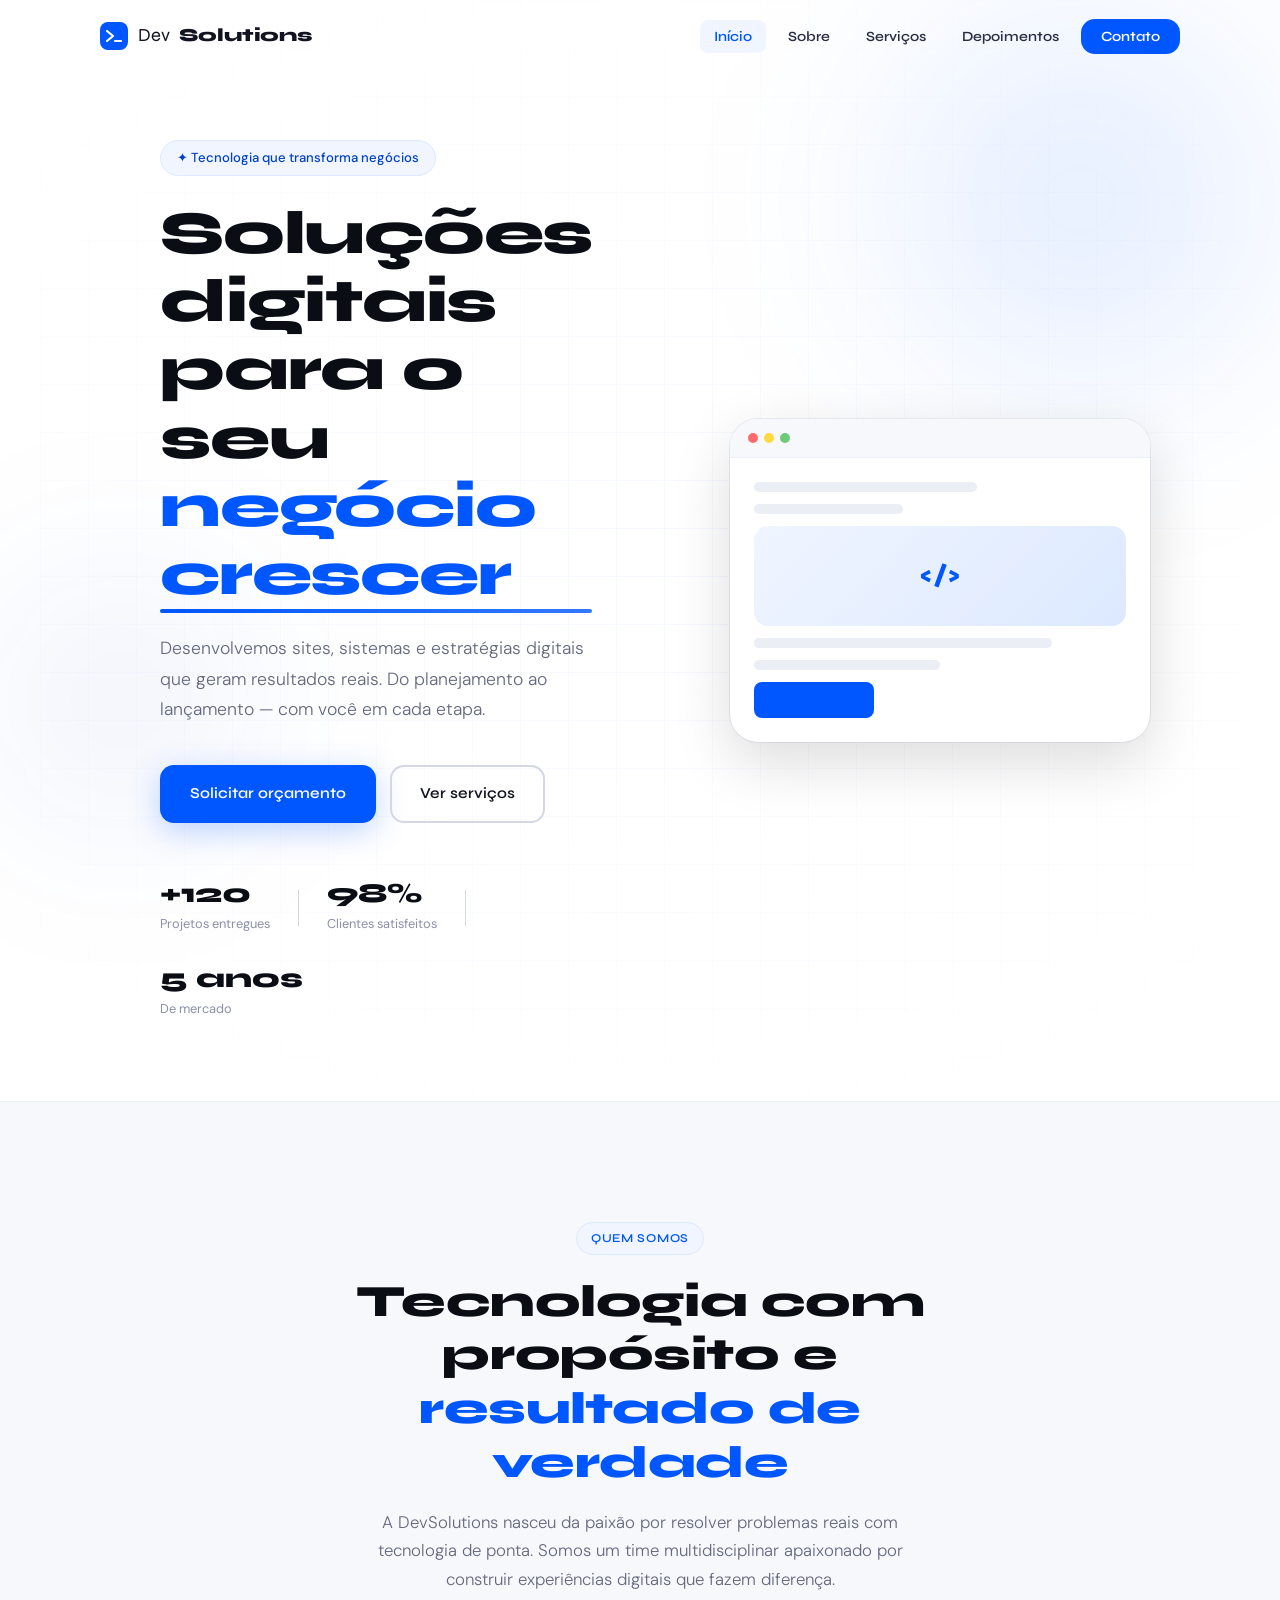
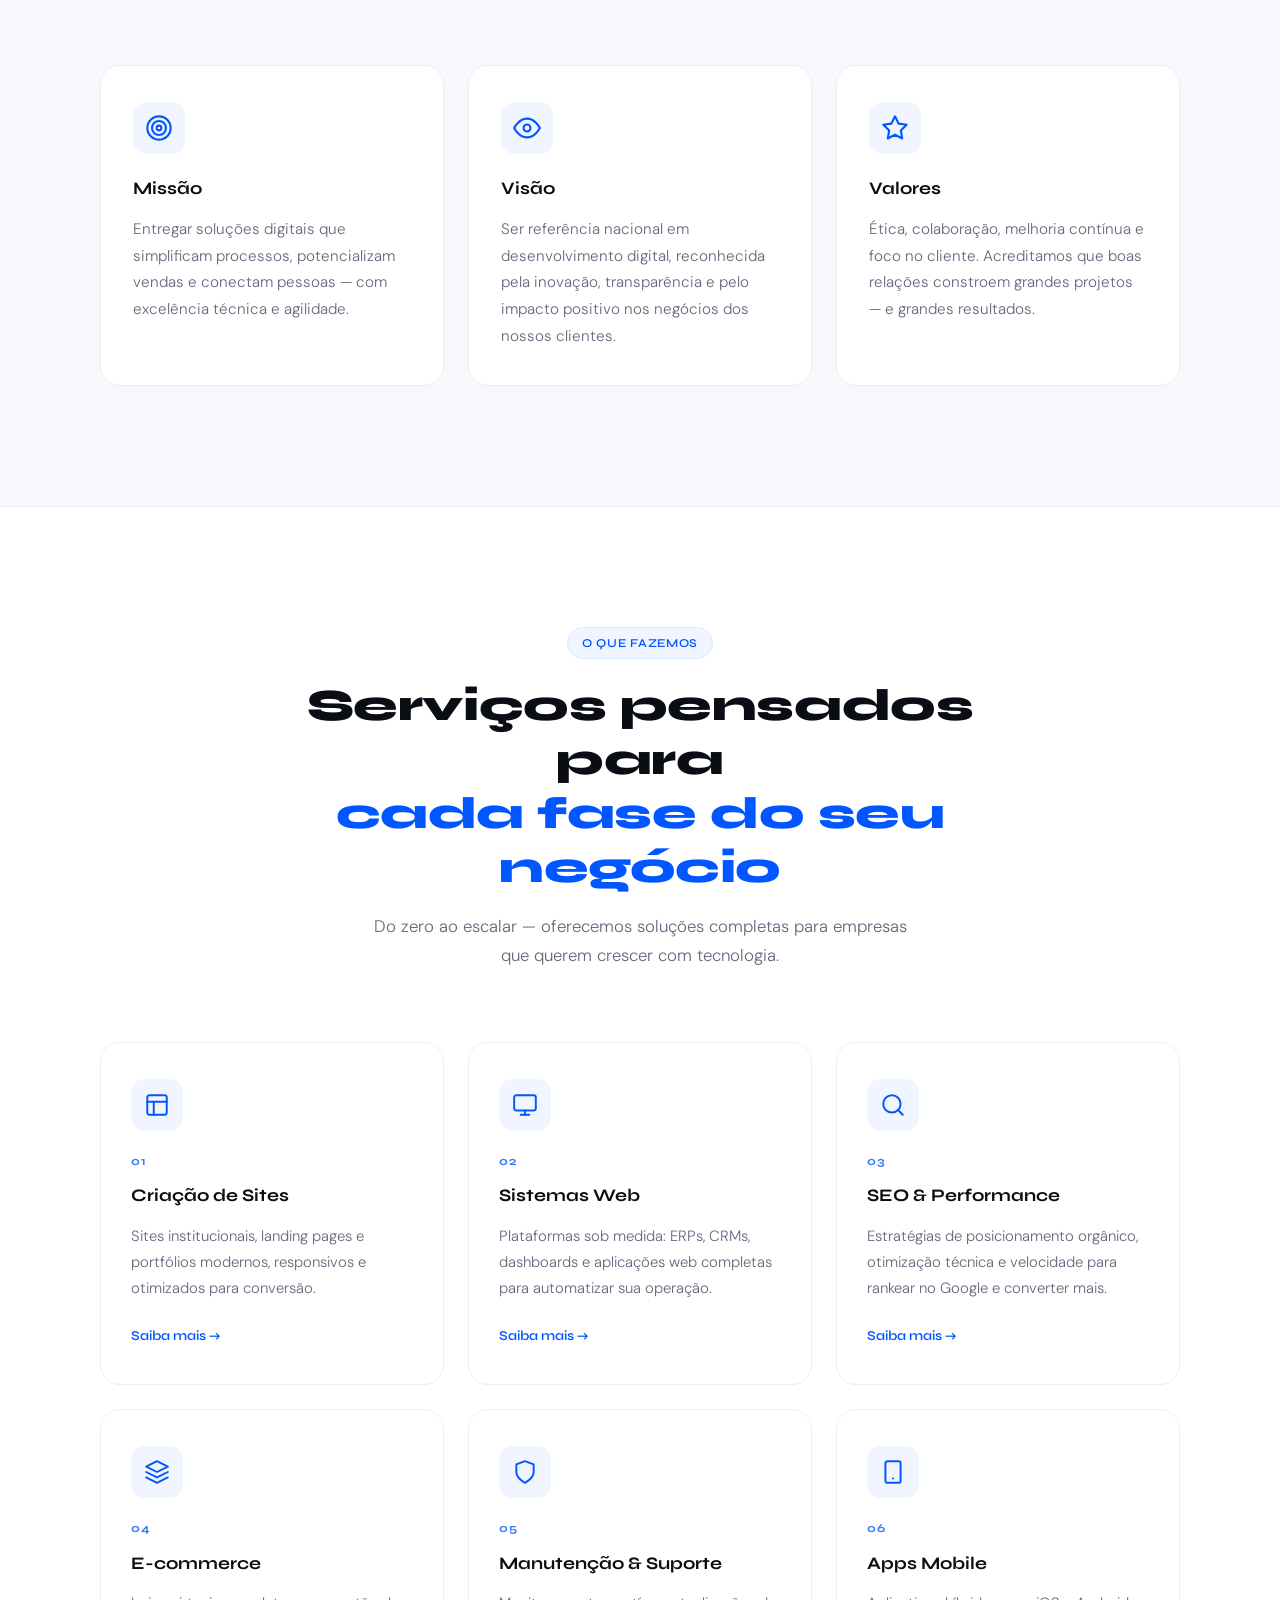
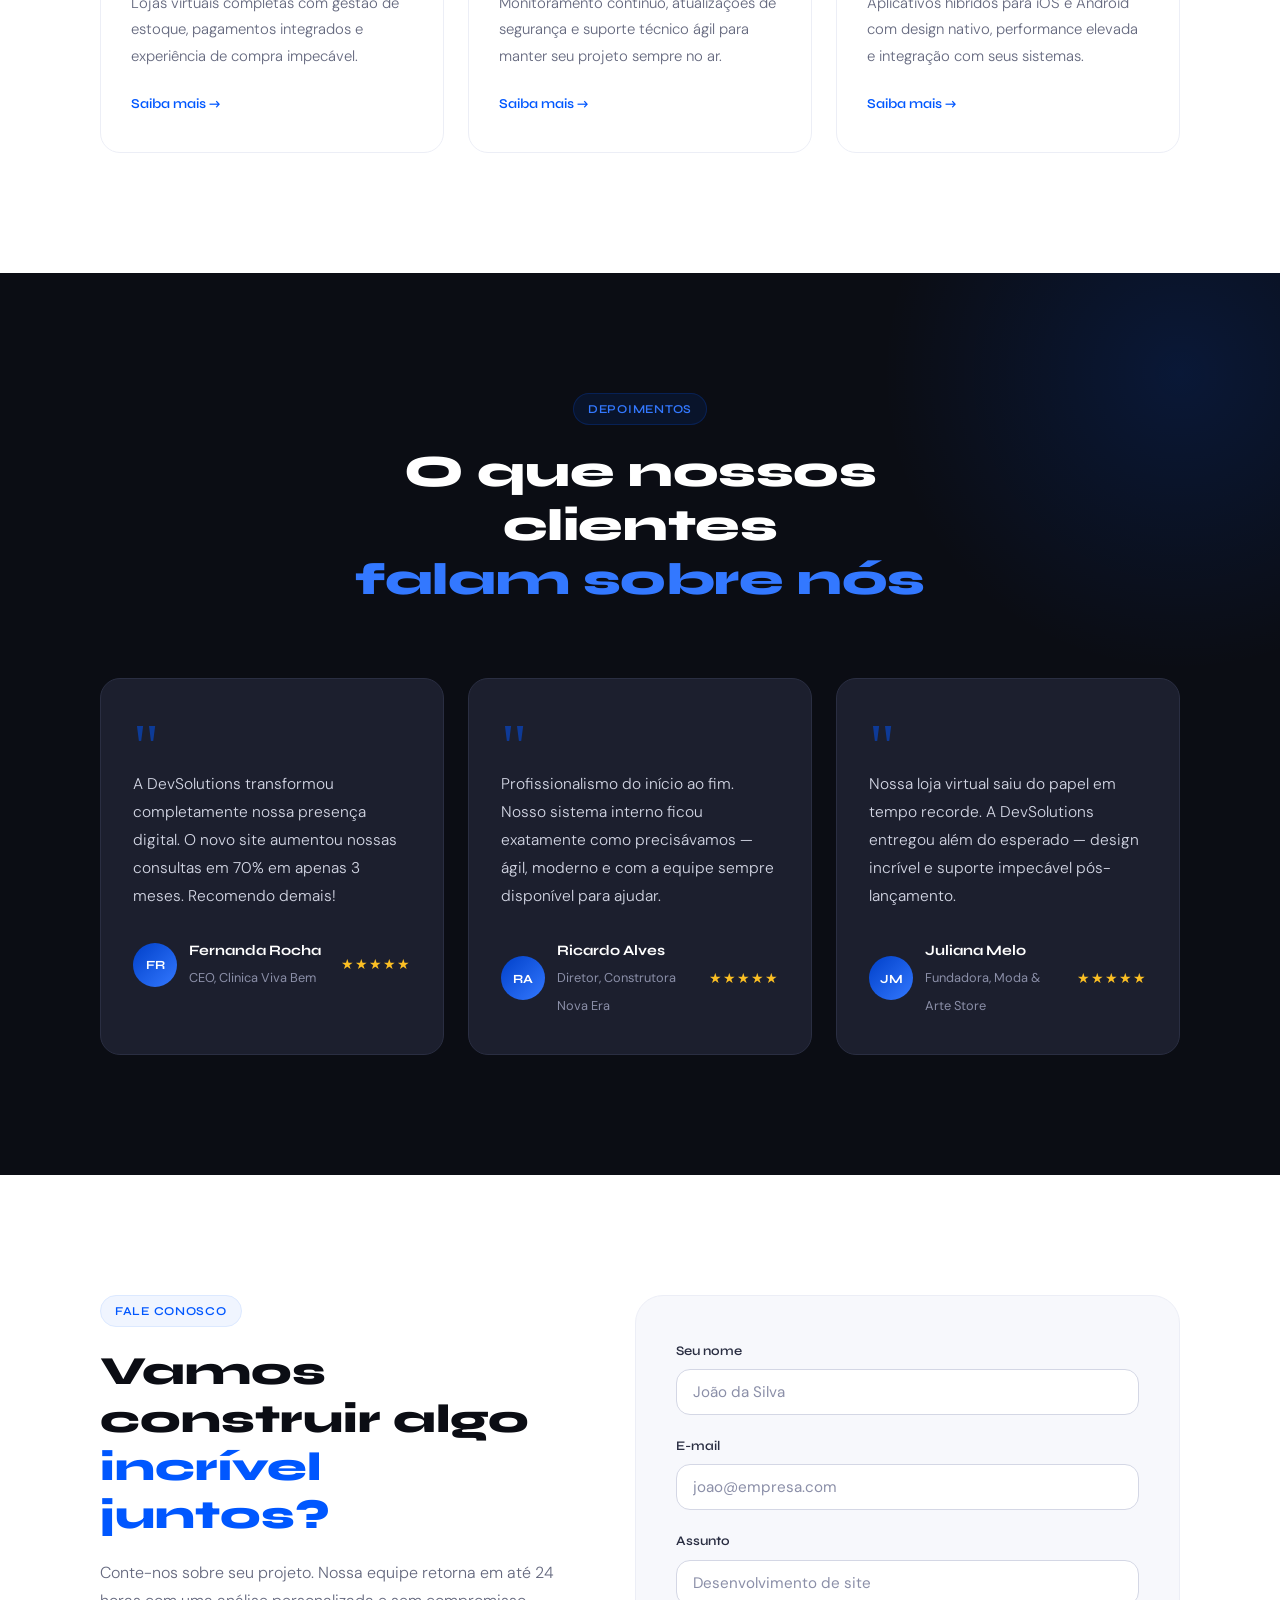
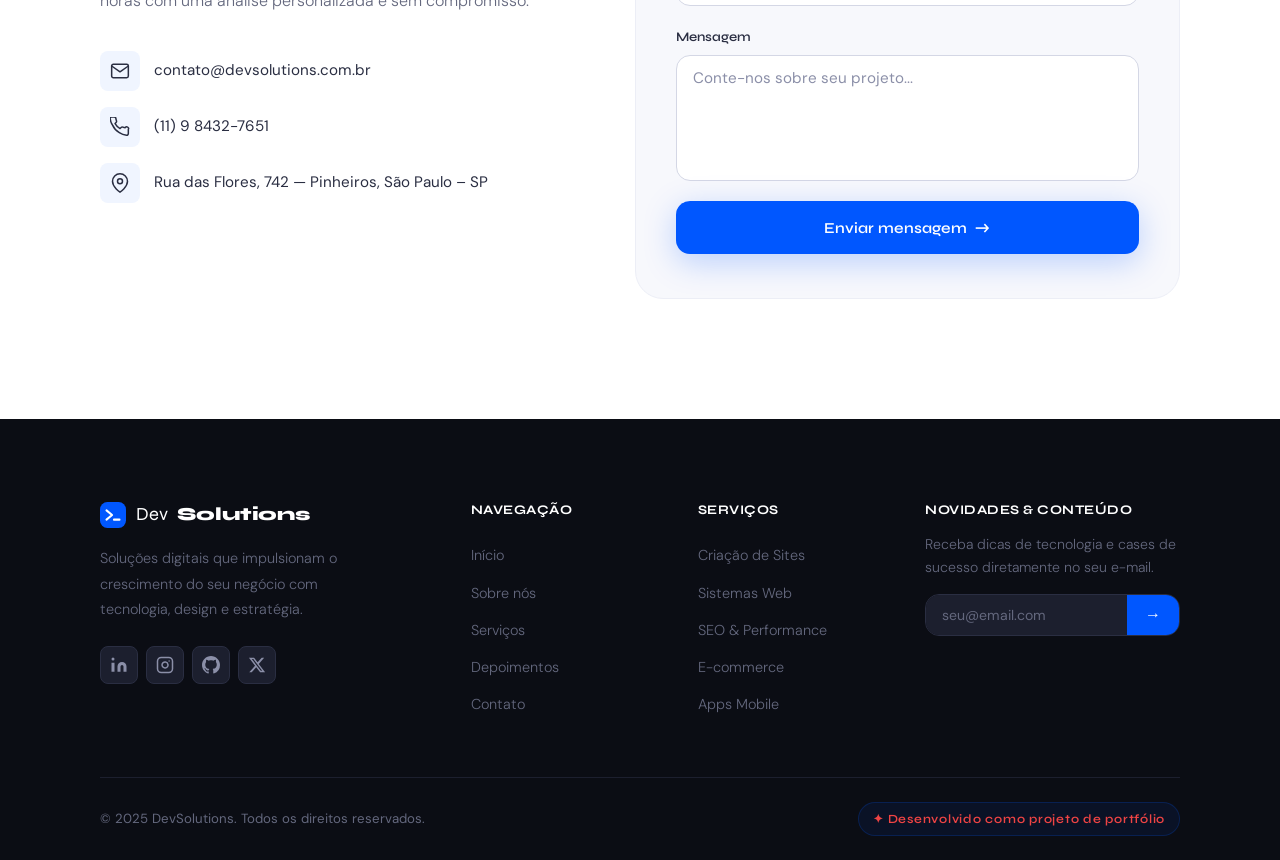
<file: index.html>
<!--
  ================================================
  PROJETO DE PORTFÓLIO — Desenvolvimento Front-End
  ================================================
  Descrição : Site institucional fictício (DevSolutions)
              desenvolvido como projeto de portfólio para
              demonstrar habilidades em HTML, CSS e JavaScript.
  Tecnologias: HTML5 semântico, CSS3 (variáveis, grid, flex,
               animações), JavaScript puro (ES6+)
  Destaques  : Design responsivo, animações com
               IntersectionObserver, menu mobile, formulário
               com validação e contador animado.
  ================================================
-->
<!DOCTYPE html>
<html lang="pt-BR">
<head>
  <meta charset="UTF-8" />
  <meta name="viewport" content="width=device-width, initial-scale=1.0" />
  <title>DevSolutions — Soluções Digitais</title>
  <link rel="stylesheet" href="style.css" />
  <!-- Google Fonts: Syne (display) + DM Sans (body) -->
  <link rel="preconnect" href="https://fonts.googleapis.com" />
  <link rel="preconnect" href="https://fonts.gstatic.com" crossorigin />
  <link href="https://fonts.googleapis.com/css2?family=Syne:wght@400;600;700;800&family=DM+Sans:ital,wght@0,300;0,400;0,500;1,300&display=swap" rel="stylesheet" />
</head>
<body>

  <!-- ===================== HEADER ===================== -->
  <header id="header">
    <nav class="nav container">

      <!-- Logo -->
      <a href="#inicio" class="logo" aria-label="DevSolutions">
        <span class="logo-icon">
          <svg width="28" height="28" viewBox="0 0 28 28" fill="none" xmlns="http://www.w3.org/2000/svg" aria-hidden="true">
            <rect width="28" height="28" rx="8" fill="#0057FF"/>
            <path d="M7 9L13 14L7 19" stroke="white" stroke-width="2.2" stroke-linecap="round" stroke-linejoin="round"/>
            <path d="M15 19H21" stroke="white" stroke-width="2.2" stroke-linecap="round"/>
          </svg>
        </span>
        Dev<strong>Solutions</strong>
      </a>

      <!-- Menu desktop -->
      <ul class="nav-links" role="list">
        <li><a href="#inicio">Início</a></li>
        <li><a href="#sobre">Sobre</a></li>
        <li><a href="#servicos">Serviços</a></li>
        <li><a href="#depoimentos">Depoimentos</a></li>
        <li><a href="#contato" class="nav-cta">Contato</a></li>
      </ul>

      <!-- Hambúrguer mobile -->
      <button class="hamburger" id="hamburger" aria-label="Abrir menu" aria-expanded="false" aria-controls="mobile-menu">
        <span></span>
        <span></span>
        <span></span>
      </button>
    </nav>

    <!-- Menu mobile -->
    <div class="mobile-menu" id="mobile-menu" role="dialog" aria-label="Menu de navegação">
      <ul role="list">
        <li><a href="#inicio">Início</a></li>
        <li><a href="#sobre">Sobre</a></li>
        <li><a href="#servicos">Serviços</a></li>
        <li><a href="#depoimentos">Depoimentos</a></li>
        <li><a href="#contato">Contato</a></li>
      </ul>
    </div>
  </header>


  <!-- ===================== HERO ===================== -->
  <section id="inicio" class="hero">
    <!-- Decoração de fundo -->
    <div class="hero-bg-orb orb-1" aria-hidden="true"></div>
    <div class="hero-bg-orb orb-2" aria-hidden="true"></div>
    <div class="hero-grid" aria-hidden="true"></div>

    <div class="hero-content container">
      <div class="hero-badge fade-in">✦ Tecnologia que transforma negócios</div>
      <h1 class="hero-title fade-in delay-1">
        Soluções digitais para o seu<br />
        <span class="hero-highlight">negócio crescer</span>
      </h1>
      <p class="hero-subtitle fade-in delay-2">
        Desenvolvemos sites, sistemas e estratégias digitais que geram resultados reais. Do planejamento ao lançamento — com você em cada etapa.
      </p>
      <div class="hero-actions fade-in delay-3">
        <a href="#contato" class="btn btn-primary">Solicitar orçamento</a>
        <a href="#servicos" class="btn btn-ghost">Ver serviços</a>
      </div>

      <!-- Estatísticas rápidas -->
      <div class="hero-stats fade-in delay-4">
        <div class="stat">
          <span class="stat-number">+120</span>
          <span class="stat-label">Projetos entregues</span>
        </div>
        <div class="stat-divider" aria-hidden="true"></div>
        <div class="stat">
          <span class="stat-number">98%</span>
          <span class="stat-label">Clientes satisfeitos</span>
        </div>
        <div class="stat-divider" aria-hidden="true"></div>
        <div class="stat">
          <span class="stat-number">5 anos</span>
          <span class="stat-label">De mercado</span>
        </div>
      </div>
    </div>

    <!-- Imagem/mockup decorativo -->
    <div class="hero-visual fade-in delay-2" aria-hidden="true">
      <div class="mockup-window">
        <div class="mockup-bar">
          <span></span><span></span><span></span>
        </div>
        <div class="mockup-content">
          <div class="mock-line w-60"></div>
          <div class="mock-line w-40"></div>
          <div class="mock-block"></div>
          <div class="mock-line w-80"></div>
          <div class="mock-line w-50"></div>
          <div class="mock-btn"></div>
        </div>
      </div>
    </div>
  </section>


  <!-- ===================== SOBRE ===================== -->
  <section id="sobre" class="sobre section-padding">
    <div class="container">

      <div class="section-header reveal">
        <span class="section-tag">Quem somos</span>
        <h2>Tecnologia com propósito e<br/> <em>resultado de verdade</em></h2>
        <p class="section-desc">A DevSolutions nasceu da paixão por resolver problemas reais com tecnologia de ponta. Somos um time multidisciplinar apaixonado por construir experiências digitais que fazem diferença.</p>
      </div>

      <div class="mvv-grid">

        <div class="mvv-card reveal delay-1">
          <div class="mvv-icon" aria-hidden="true">
            <!-- Ícone Missão -->
            <svg width="28" height="28" viewBox="0 0 24 24" fill="none" stroke="currentColor" stroke-width="1.8" stroke-linecap="round" stroke-linejoin="round">
              <circle cx="12" cy="12" r="10"/><circle cx="12" cy="12" r="6"/><circle cx="12" cy="12" r="2"/>
            </svg>
          </div>
          <h3>Missão</h3>
          <p>Entregar soluções digitais que simplificam processos, potencializam vendas e conectam pessoas — com excelência técnica e agilidade.</p>
        </div>

        <div class="mvv-card reveal delay-2">
          <div class="mvv-icon" aria-hidden="true">
            <!-- Ícone Visão -->
            <svg width="28" height="28" viewBox="0 0 24 24" fill="none" stroke="currentColor" stroke-width="1.8" stroke-linecap="round" stroke-linejoin="round">
              <path d="M1 12s4-8 11-8 11 8 11 8-4 8-11 8-11-8-11-8z"/><circle cx="12" cy="12" r="3"/>
            </svg>
          </div>
          <h3>Visão</h3>
          <p>Ser referência nacional em desenvolvimento digital, reconhecida pela inovação, transparência e pelo impacto positivo nos negócios dos nossos clientes.</p>
        </div>

        <div class="mvv-card reveal delay-3">
          <div class="mvv-icon" aria-hidden="true">
            <!-- Ícone Valores -->
            <svg width="28" height="28" viewBox="0 0 24 24" fill="none" stroke="currentColor" stroke-width="1.8" stroke-linecap="round" stroke-linejoin="round">
              <polygon points="12 2 15.09 8.26 22 9.27 17 14.14 18.18 21.02 12 17.77 5.82 21.02 7 14.14 2 9.27 8.91 8.26 12 2"/>
            </svg>
          </div>
          <h3>Valores</h3>
          <p>Ética, colaboração, melhoria contínua e foco no cliente. Acreditamos que boas relações constroem grandes projetos — e grandes resultados.</p>
        </div>

      </div>
    </div>
  </section>


  <!-- ===================== SERVIÇOS ===================== -->
  <section id="servicos" class="servicos section-padding">
    <div class="container">

      <div class="section-header reveal">
        <span class="section-tag">O que fazemos</span>
        <h2>Serviços pensados para<br/> <em>cada fase do seu negócio</em></h2>
        <p class="section-desc">Do zero ao escalar — oferecemos soluções completas para empresas que querem crescer com tecnologia.</p>
      </div>

      <div class="services-grid">

        <div class="service-card reveal delay-1">
          <div class="service-icon" aria-hidden="true">
            <svg width="26" height="26" viewBox="0 0 24 24" fill="none" stroke="currentColor" stroke-width="1.8" stroke-linecap="round" stroke-linejoin="round">
              <rect x="3" y="3" width="18" height="18" rx="2"/><path d="M3 9h18"/><path d="M9 21V9"/>
            </svg>
          </div>
          <span class="service-number">01</span>
          <h3>Criação de Sites</h3>
          <p>Sites institucionais, landing pages e portfólios modernos, responsivos e otimizados para conversão.</p>
          <a href="#contato" class="service-link">Saiba mais →</a>
        </div>

        <div class="service-card reveal delay-2">
          <div class="service-icon" aria-hidden="true">
            <svg width="26" height="26" viewBox="0 0 24 24" fill="none" stroke="currentColor" stroke-width="1.8" stroke-linecap="round" stroke-linejoin="round">
              <rect x="2" y="3" width="20" height="14" rx="2"/><path d="M8 21h8"/><path d="M12 17v4"/>
            </svg>
          </div>
          <span class="service-number">02</span>
          <h3>Sistemas Web</h3>
          <p>Plataformas sob medida: ERPs, CRMs, dashboards e aplicações web completas para automatizar sua operação.</p>
          <a href="#contato" class="service-link">Saiba mais →</a>
        </div>

        <div class="service-card reveal delay-3">
          <div class="service-icon" aria-hidden="true">
            <svg width="26" height="26" viewBox="0 0 24 24" fill="none" stroke="currentColor" stroke-width="1.8" stroke-linecap="round" stroke-linejoin="round">
              <circle cx="11" cy="11" r="8"/><path d="m21 21-4.35-4.35"/>
            </svg>
          </div>
          <span class="service-number">03</span>
          <h3>SEO & Performance</h3>
          <p>Estratégias de posicionamento orgânico, otimização técnica e velocidade para rankear no Google e converter mais.</p>
          <a href="#contato" class="service-link">Saiba mais →</a>
        </div>

        <div class="service-card reveal delay-1">
          <div class="service-icon" aria-hidden="true">
            <svg width="26" height="26" viewBox="0 0 24 24" fill="none" stroke="currentColor" stroke-width="1.8" stroke-linecap="round" stroke-linejoin="round">
              <path d="M12 2L2 7l10 5 10-5-10-5z"/><path d="M2 17l10 5 10-5"/><path d="M2 12l10 5 10-5"/>
            </svg>
          </div>
          <span class="service-number">04</span>
          <h3>E-commerce</h3>
          <p>Lojas virtuais completas com gestão de estoque, pagamentos integrados e experiência de compra impecável.</p>
          <a href="#contato" class="service-link">Saiba mais →</a>
        </div>

        <div class="service-card reveal delay-2">
          <div class="service-icon" aria-hidden="true">
            <svg width="26" height="26" viewBox="0 0 24 24" fill="none" stroke="currentColor" stroke-width="1.8" stroke-linecap="round" stroke-linejoin="round">
              <path d="M12 22s8-4 8-10V5l-8-3-8 3v7c0 6 8 10 8 10z"/>
            </svg>
          </div>
          <span class="service-number">05</span>
          <h3>Manutenção & Suporte</h3>
          <p>Monitoramento contínuo, atualizações de segurança e suporte técnico ágil para manter seu projeto sempre no ar.</p>
          <a href="#contato" class="service-link">Saiba mais →</a>
        </div>

        <div class="service-card reveal delay-3">
          <div class="service-icon" aria-hidden="true">
            <svg width="26" height="26" viewBox="0 0 24 24" fill="none" stroke="currentColor" stroke-width="1.8" stroke-linecap="round" stroke-linejoin="round">
              <rect x="5" y="2" width="14" height="20" rx="2"/><path d="M12 18h.01"/>
            </svg>
          </div>
          <span class="service-number">06</span>
          <h3>Apps Mobile</h3>
          <p>Aplicativos híbridos para iOS e Android com design nativo, performance elevada e integração com seus sistemas.</p>
          <a href="#contato" class="service-link">Saiba mais →</a>
        </div>

      </div>
    </div>
  </section>


  <!-- ===================== DEPOIMENTOS ===================== -->
  <section id="depoimentos" class="depoimentos section-padding">
    <div class="container">

      <div class="section-header reveal">
        <span class="section-tag">Depoimentos</span>
        <h2>O que nossos clientes<br/> <em>falam sobre nós</em></h2>
      </div>

      <div class="testimonials-grid">

        <div class="testimonial-card reveal delay-1">
          <div class="quote-icon" aria-hidden="true">"</div>
          <p class="testimonial-text">A DevSolutions transformou completamente nossa presença digital. O novo site aumentou nossas consultas em 70% em apenas 3 meses. Recomendo demais!</p>
          <div class="testimonial-author">
            <div class="author-avatar" aria-label="Foto de Fernanda Rocha">FR</div>
            <div class="author-info">
              <strong>Fernanda Rocha</strong>
              <span>CEO, Clinica Viva Bem</span>
            </div>
            <div class="stars" aria-label="5 estrelas">★★★★★</div>
          </div>
        </div>

        <div class="testimonial-card reveal delay-2">
          <div class="quote-icon" aria-hidden="true">"</div>
          <p class="testimonial-text">Profissionalismo do início ao fim. Nosso sistema interno ficou exatamente como precisávamos — ágil, moderno e com a equipe sempre disponível para ajudar.</p>
          <div class="testimonial-author">
            <div class="author-avatar" aria-label="Foto de Ricardo Alves">RA</div>
            <div class="author-info">
              <strong>Ricardo Alves</strong>
              <span>Diretor, Construtora Nova Era</span>
            </div>
            <div class="stars" aria-label="5 estrelas">★★★★★</div>
          </div>
        </div>

        <div class="testimonial-card reveal delay-3">
          <div class="quote-icon" aria-hidden="true">"</div>
          <p class="testimonial-text">Nossa loja virtual saiu do papel em tempo recorde. A DevSolutions entregou além do esperado — design incrível e suporte impecável pós-lançamento.</p>
          <div class="testimonial-author">
            <div class="author-avatar" aria-label="Foto de Juliana Melo">JM</div>
            <div class="author-info">
              <strong>Juliana Melo</strong>
              <span>Fundadora, Moda & Arte Store</span>
            </div>
            <div class="stars" aria-label="5 estrelas">★★★★★</div>
          </div>
        </div>

      </div>
    </div>
  </section>


  <!-- ===================== CONTATO ===================== -->
  <section id="contato" class="contato section-padding">
    <div class="container">

      <div class="contato-inner">

        <div class="contato-info reveal">
          <span class="section-tag">Fale conosco</span>
          <h2>Vamos construir algo<br/> <em>incrível juntos?</em></h2>
          <p>Conte-nos sobre seu projeto. Nossa equipe retorna em até 24 horas com uma análise personalizada e sem compromisso.</p>

          <ul class="contact-details" role="list">
            <li>
              <span class="contact-icon" aria-hidden="true">
                <svg width="20" height="20" viewBox="0 0 24 24" fill="none" stroke="currentColor" stroke-width="1.8" stroke-linecap="round" stroke-linejoin="round">
                  <path d="M4 4h16c1.1 0 2 .9 2 2v12c0 1.1-.9 2-2 2H4c-1.1 0-2-.9-2-2V6c0-1.1.9-2 2-2z"/><polyline points="22,6 12,13 2,6"/>
                </svg>
              </span>
              <span>contato@devsolutions.com.br</span>
            </li>
            <li>
              <span class="contact-icon" aria-hidden="true">
                <svg width="20" height="20" viewBox="0 0 24 24" fill="none" stroke="currentColor" stroke-width="1.8" stroke-linecap="round" stroke-linejoin="round">
                  <path d="M22 16.92v3a2 2 0 01-2.18 2 19.79 19.79 0 01-8.63-3.07A19.5 19.5 0 013.07 9.81 19.79 19.79 0 01.06 1.17 2 2 0 012.03 0h3a2 2 0 012 1.72 12.84 12.84 0 00.7 2.81 2 2 0 01-.45 2.11L6.09 7.91a16 16 0 006 6l1.27-1.27a2 2 0 012.11-.45 12.84 12.84 0 002.81.7A2 2 0 0122 14.92z"/>
                </svg>
              </span>
              <span>(11) 9 8432-7651</span>
            </li>
            <li>
              <span class="contact-icon" aria-hidden="true">
                <svg width="20" height="20" viewBox="0 0 24 24" fill="none" stroke="currentColor" stroke-width="1.8" stroke-linecap="round" stroke-linejoin="round">
                  <path d="M21 10c0 7-9 13-9 13S3 17 3 10a9 9 0 0118 0z"/><circle cx="12" cy="10" r="3"/>
                </svg>
              </span>
              <span>Rua das Flores, 742 — Pinheiros, São Paulo – SP</span>
            </li>
          </ul>
        </div>

        <form class="contato-form reveal delay-2" id="contato-form" novalidate aria-label="Formulário de contato">
          <div class="form-group">
            <label for="nome">Seu nome</label>
            <input type="text" id="nome" name="nome" placeholder="João da Silva" required autocomplete="name" />
          </div>
          <div class="form-group">
            <label for="email">E-mail</label>
            <input type="email" id="email" name="email" placeholder="joao@empresa.com" required autocomplete="email" />
          </div>
          <div class="form-group">
            <label for="assunto">Assunto</label>
            <input type="text" id="assunto" name="assunto" placeholder="Desenvolvimento de site" />
          </div>
          <div class="form-group">
            <label for="mensagem">Mensagem</label>
            <textarea id="mensagem" name="mensagem" placeholder="Conte-nos sobre seu projeto..." rows="5" required></textarea>
          </div>
          <button type="submit" class="btn btn-primary btn-full">
            <span class="btn-text">Enviar mensagem</span>
            <span class="btn-icon" aria-hidden="true">→</span>
          </button>
          <div class="form-success" id="form-success" role="alert" aria-live="polite"></div>
        </form>

      </div>
    </div>
  </section>


  <!-- ===================== FOOTER ===================== -->
  <footer class="footer">
    <div class="container">

      <div class="footer-grid">

        <div class="footer-brand">
          <a href="#inicio" class="logo logo-white" aria-label="DevSolutions">
            <span class="logo-icon">
              <svg width="26" height="26" viewBox="0 0 28 28" fill="none" xmlns="http://www.w3.org/2000/svg" aria-hidden="true">
                <rect width="28" height="28" rx="8" fill="#0057FF"/>
                <path d="M7 9L13 14L7 19" stroke="white" stroke-width="2.2" stroke-linecap="round" stroke-linejoin="round"/>
                <path d="M15 19H21" stroke="white" stroke-width="2.2" stroke-linecap="round"/>
              </svg>
            </span>
            Dev<strong>Solutions</strong>
          </a>
          <p>Soluções digitais que impulsionam o crescimento do seu negócio com tecnologia, design e estratégia.</p>
          <div class="social-links" role="list" aria-label="Redes sociais">
            <a href="javascript:void(0)" class="social-link" aria-label="LinkedIn" role="listitem">
              <svg width="18" height="18" viewBox="0 0 24 24" fill="currentColor" aria-hidden="true">
                <path d="M16 8a6 6 0 016 6v7h-4v-7a2 2 0 00-2-2 2 2 0 00-2 2v7h-4v-7a6 6 0 016-6zM2 9h4v12H2z"/><circle cx="4" cy="4" r="2"/>
              </svg>
            </a>
            <a href="javascript:void(0)" class="social-link" aria-label="Instagram" role="listitem">
              <svg width="18" height="18" viewBox="0 0 24 24" fill="none" stroke="currentColor" stroke-width="2" stroke-linecap="round" stroke-linejoin="round" aria-hidden="true">
                <rect x="2" y="2" width="20" height="20" rx="5"/><path d="M16 11.37A4 4 0 1112.63 8 4 4 0 0116 11.37z"/><line x1="17.5" y1="6.5" x2="17.51" y2="6.5"/>
              </svg>
            </a>
            <a href="javascript:void(0)" class="social-link" aria-label="GitHub" role="listitem">
              <svg width="18" height="18" viewBox="0 0 24 24" fill="currentColor" aria-hidden="true">
                <path d="M12 0C5.37 0 0 5.37 0 12c0 5.31 3.435 9.795 8.205 11.385.6.105.825-.255.825-.57 0-.285-.015-1.23-.015-2.235-3.015.555-3.795-.735-4.035-1.41-.135-.345-.72-1.41-1.23-1.695-.42-.225-1.02-.78-.015-.795.945-.015 1.62.87 1.845 1.23 1.08 1.815 2.805 1.305 3.495.99.105-.78.42-1.305.765-1.605-2.67-.3-5.46-1.335-5.46-5.925 0-1.305.465-2.385 1.23-3.225-.12-.3-.54-1.53.12-3.18 0 0 1.005-.315 3.3 1.23.96-.27 1.98-.405 3-.405s2.04.135 3 .405c2.295-1.56 3.3-1.23 3.3-1.23.66 1.65.24 2.88.12 3.18.765.84 1.23 1.905 1.23 3.225 0 4.605-2.805 5.625-5.475 5.925.435.375.81 1.095.81 2.22 0 1.605-.015 2.895-.015 3.3 0 .315.225.69.825.57A12.02 12.02 0 0024 12c0-6.63-5.37-12-12-12z"/>
              </svg>
            </a>
            <a href="javascript:void(0)" class="social-link" aria-label="Twitter / X" role="listitem">
              <svg width="18" height="18" viewBox="0 0 24 24" fill="currentColor" aria-hidden="true">
                <path d="M18.244 2.25h3.308l-7.227 8.26 8.502 11.24H16.17l-5.214-6.817L4.99 21.75H1.68l7.73-8.835L1.254 2.25H8.08l4.713 6.231zm-1.161 17.52h1.833L7.084 4.126H5.117z"/>
              </svg>
            </a>
          </div>
        </div>

        <nav class="footer-links" aria-label="Links rápidos">
          <h4>Navegação</h4>
          <ul role="list">
            <li><a href="#inicio">Início</a></li>
            <li><a href="#sobre">Sobre nós</a></li>
            <li><a href="#servicos">Serviços</a></li>
            <li><a href="#depoimentos">Depoimentos</a></li>
            <li><a href="#contato">Contato</a></li>
          </ul>
        </nav>

        <nav class="footer-links" aria-label="Serviços">
          <h4>Serviços</h4>
          <ul role="list">
            <li><a href="#servicos">Criação de Sites</a></li>
            <li><a href="#servicos">Sistemas Web</a></li>
            <li><a href="#servicos">SEO & Performance</a></li>
            <li><a href="#servicos">E-commerce</a></li>
            <li><a href="#servicos">Apps Mobile</a></li>
          </ul>
        </nav>

        <div class="footer-newsletter">
          <h4>Novidades & Conteúdo</h4>
          <p>Receba dicas de tecnologia e cases de sucesso diretamente no seu e-mail.</p>
          <div class="newsletter-form">
            <input type="email" placeholder="seu@email.com" aria-label="E-mail para newsletter" />
            <button type="button" aria-label="Assinar newsletter">→</button>
          </div>
        </div>

      </div>

      <div class="footer-bottom">
        <p>© 2025 DevSolutions. Todos os direitos reservados.</p>
        <p class="portfolio-credit">
          <span class="portfolio-badge" title="Este é um projeto fictício criado para fins de portfólio">
            ✦ Desenvolvido como projeto de portfólio
          </span>
        </p>
      </div>

    </div>
  </footer>

  <script src="script.js"></script>
</body>
</html>
</file>
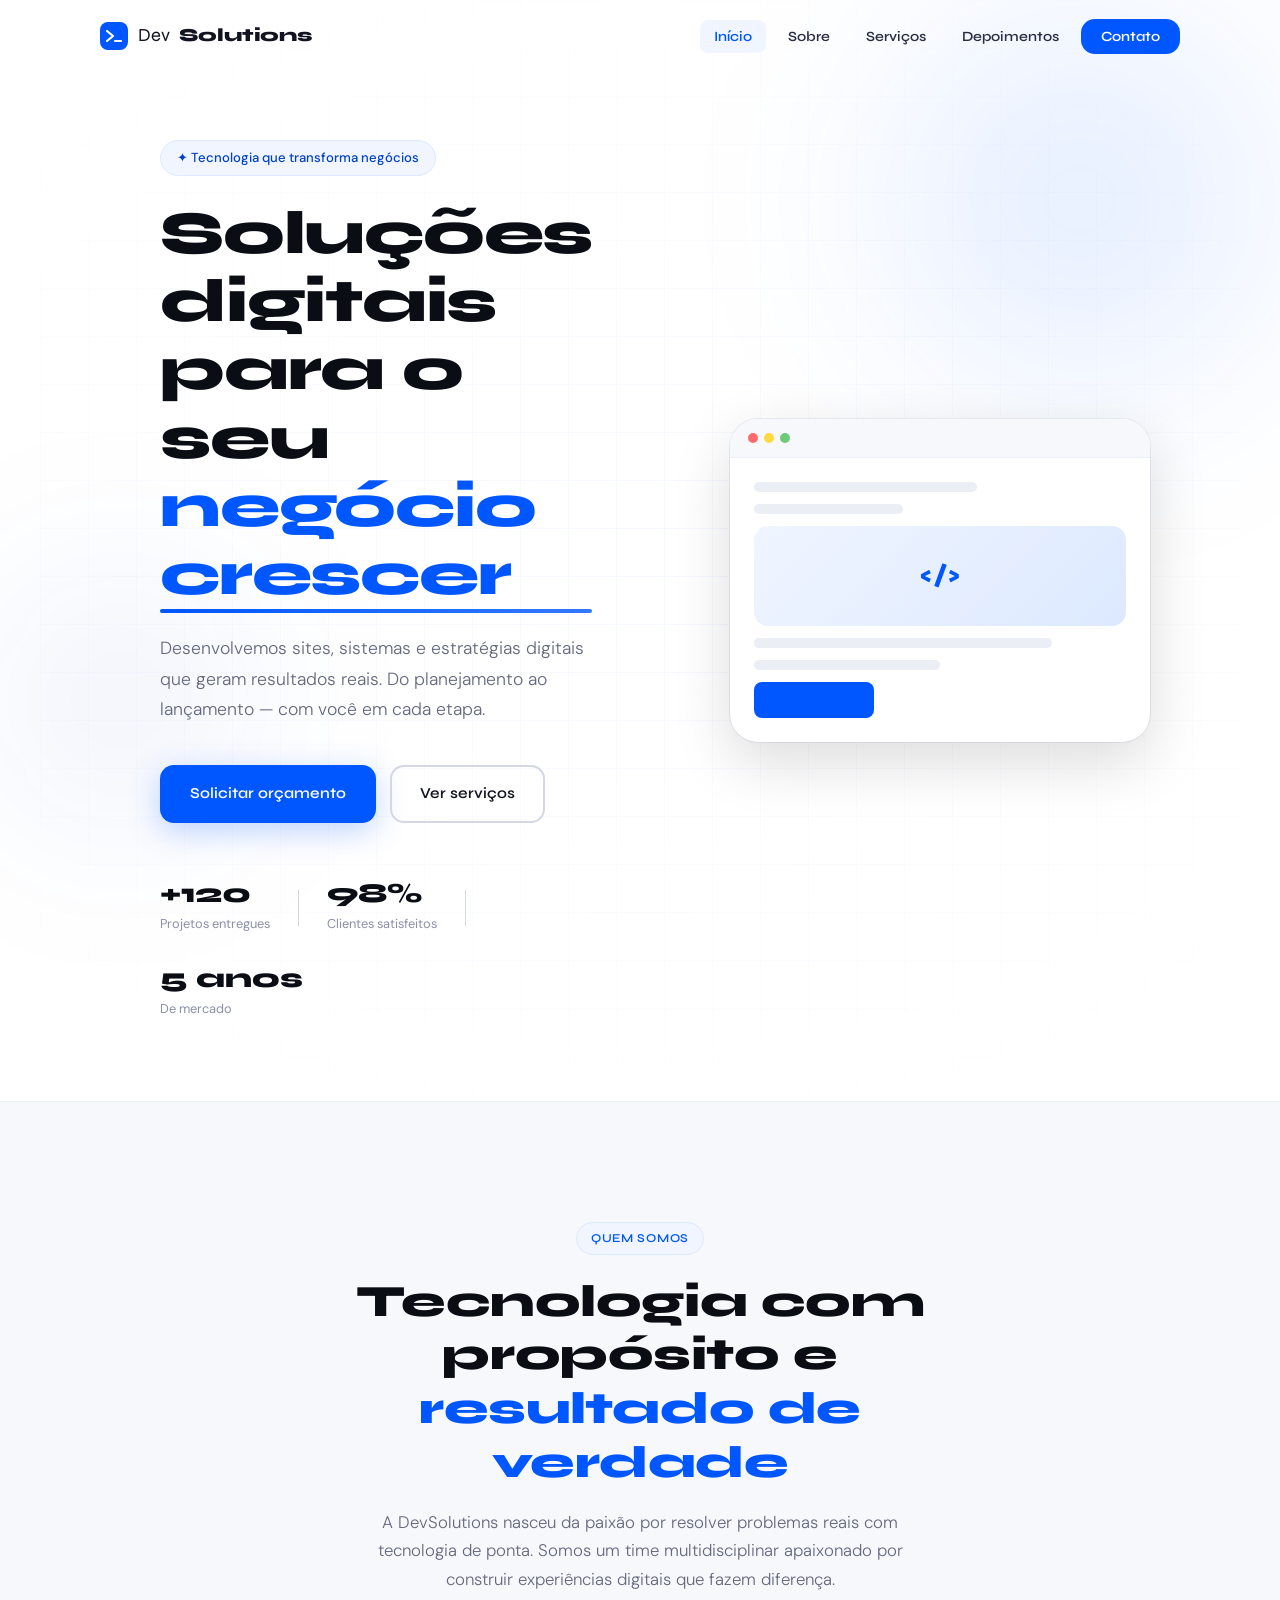
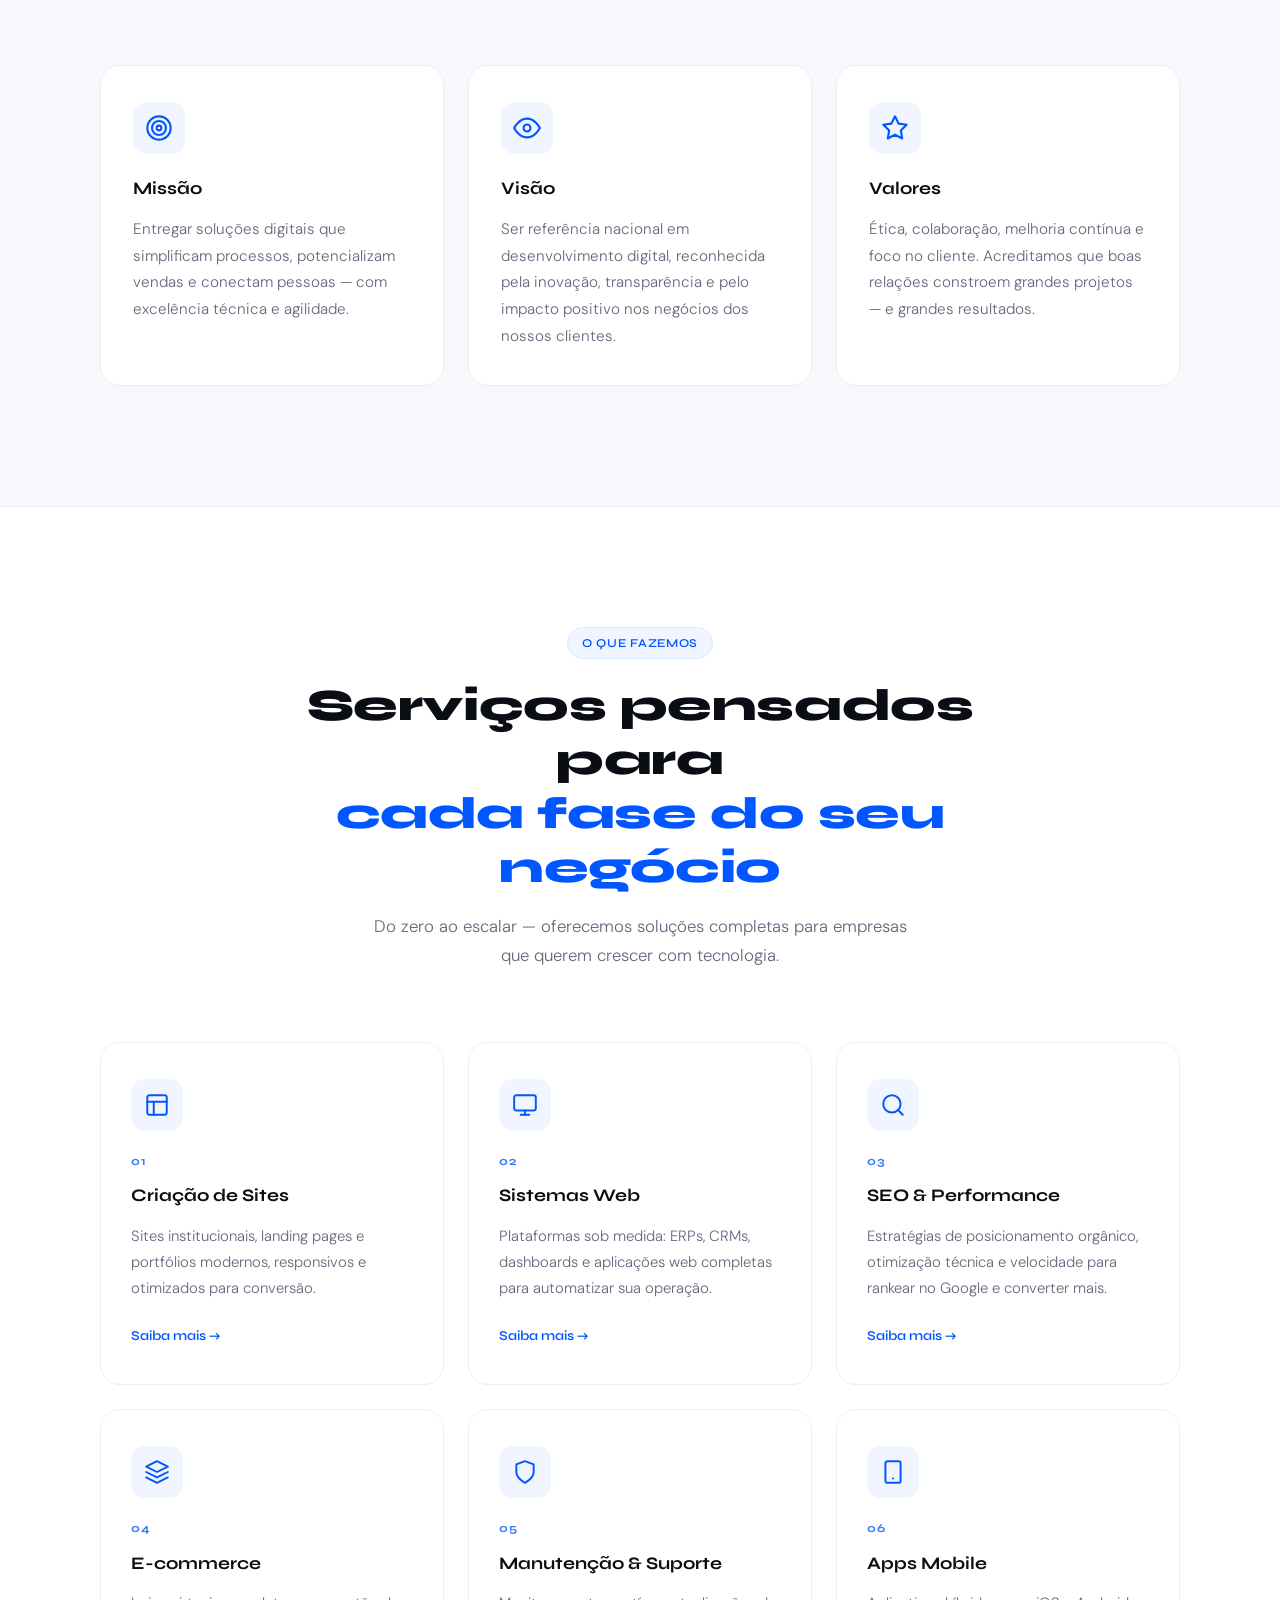
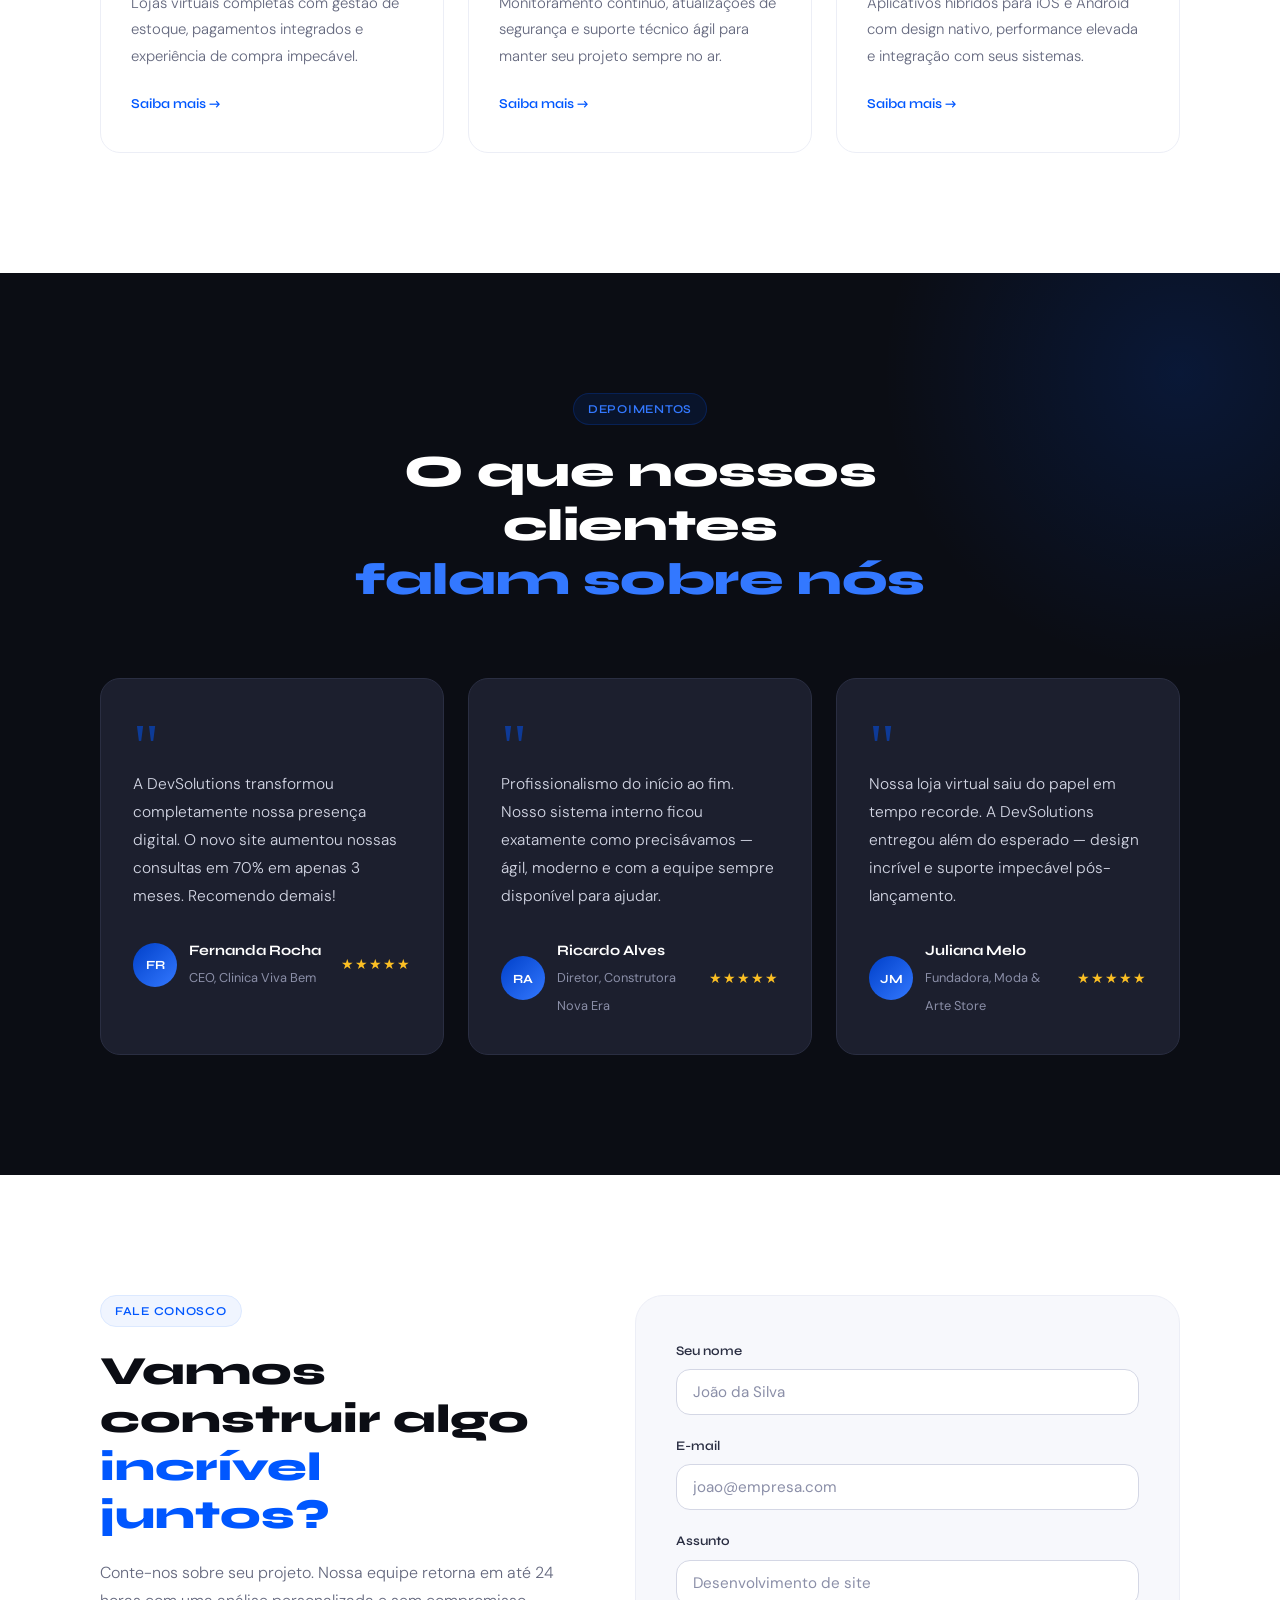
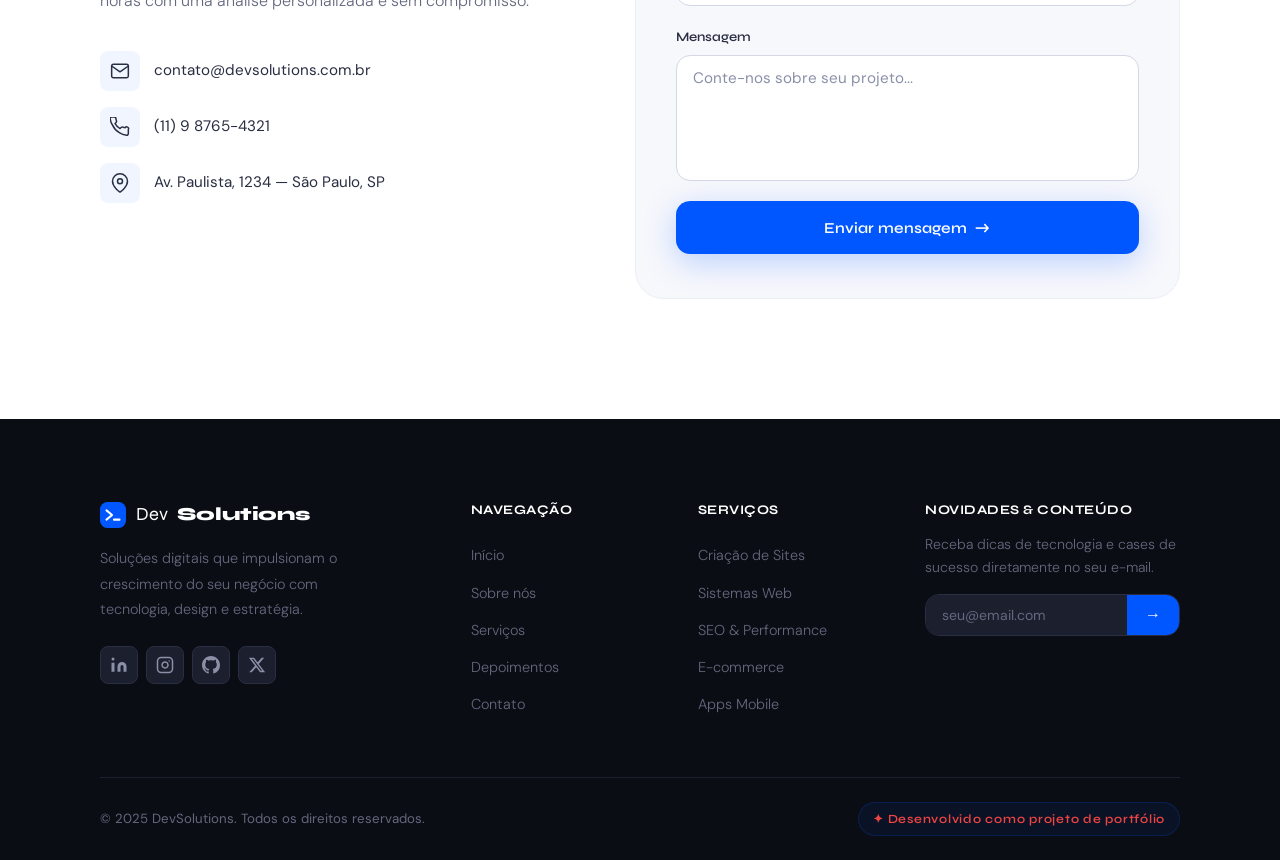
<file: index (3).html>
<!--
  ================================================
  PROJETO DE PORTFÓLIO — Desenvolvimento Front-End
  ================================================
  Descrição : Site institucional fictício (DevSolutions)
              desenvolvido como projeto de portfólio para
              demonstrar habilidades em HTML, CSS e JavaScript.
  Tecnologias: HTML5 semântico, CSS3 (variáveis, grid, flex,
               animações), JavaScript puro (ES6+)
  Destaques  : Design responsivo, animações com
               IntersectionObserver, menu mobile, formulário
               com validação e contador animado.
  ================================================
-->
<!DOCTYPE html>
<html lang="pt-BR">
<head>
  <meta charset="UTF-8" />
  <meta name="viewport" content="width=device-width, initial-scale=1.0" />
  <title>DevSolutions — Soluções Digitais</title>
  <link rel="stylesheet" href="style.css" />
  <!-- Google Fonts: Syne (display) + DM Sans (body) -->
  <link rel="preconnect" href="https://fonts.googleapis.com" />
  <link rel="preconnect" href="https://fonts.gstatic.com" crossorigin />
  <link href="https://fonts.googleapis.com/css2?family=Syne:wght@400;600;700;800&family=DM+Sans:ital,wght@0,300;0,400;0,500;1,300&display=swap" rel="stylesheet" />
</head>
<body>

  <!-- ===================== HEADER ===================== -->
  <header id="header">
    <nav class="nav container">

      <!-- Logo -->
      <a href="#inicio" class="logo" aria-label="DevSolutions">
        <span class="logo-icon">
          <svg width="28" height="28" viewBox="0 0 28 28" fill="none" xmlns="http://www.w3.org/2000/svg" aria-hidden="true">
            <rect width="28" height="28" rx="8" fill="#0057FF"/>
            <path d="M7 9L13 14L7 19" stroke="white" stroke-width="2.2" stroke-linecap="round" stroke-linejoin="round"/>
            <path d="M15 19H21" stroke="white" stroke-width="2.2" stroke-linecap="round"/>
          </svg>
        </span>
        Dev<strong>Solutions</strong>
      </a>

      <!-- Menu desktop -->
      <ul class="nav-links" role="list">
        <li><a href="#inicio">Início</a></li>
        <li><a href="#sobre">Sobre</a></li>
        <li><a href="#servicos">Serviços</a></li>
        <li><a href="#depoimentos">Depoimentos</a></li>
        <li><a href="#contato" class="nav-cta">Contato</a></li>
      </ul>

      <!-- Hambúrguer mobile -->
      <button class="hamburger" id="hamburger" aria-label="Abrir menu" aria-expanded="false" aria-controls="mobile-menu">
        <span></span>
        <span></span>
        <span></span>
      </button>
    </nav>

    <!-- Menu mobile -->
    <div class="mobile-menu" id="mobile-menu" role="dialog" aria-label="Menu de navegação">
      <ul role="list">
        <li><a href="#inicio">Início</a></li>
        <li><a href="#sobre">Sobre</a></li>
        <li><a href="#servicos">Serviços</a></li>
        <li><a href="#depoimentos">Depoimentos</a></li>
        <li><a href="#contato">Contato</a></li>
      </ul>
    </div>
  </header>


  <!-- ===================== HERO ===================== -->
  <section id="inicio" class="hero">
    <!-- Decoração de fundo -->
    <div class="hero-bg-orb orb-1" aria-hidden="true"></div>
    <div class="hero-bg-orb orb-2" aria-hidden="true"></div>
    <div class="hero-grid" aria-hidden="true"></div>

    <div class="hero-content container">
      <div class="hero-badge fade-in">✦ Tecnologia que transforma negócios</div>
      <h1 class="hero-title fade-in delay-1">
        Soluções digitais para o seu<br />
        <span class="hero-highlight">negócio crescer</span>
      </h1>
      <p class="hero-subtitle fade-in delay-2">
        Desenvolvemos sites, sistemas e estratégias digitais que geram resultados reais. Do planejamento ao lançamento — com você em cada etapa.
      </p>
      <div class="hero-actions fade-in delay-3">
        <a href="#contato" class="btn btn-primary">Solicitar orçamento</a>
        <a href="#servicos" class="btn btn-ghost">Ver serviços</a>
      </div>

      <!-- Estatísticas rápidas -->
      <div class="hero-stats fade-in delay-4">
        <div class="stat">
          <span class="stat-number">+120</span>
          <span class="stat-label">Projetos entregues</span>
        </div>
        <div class="stat-divider" aria-hidden="true"></div>
        <div class="stat">
          <span class="stat-number">98%</span>
          <span class="stat-label">Clientes satisfeitos</span>
        </div>
        <div class="stat-divider" aria-hidden="true"></div>
        <div class="stat">
          <span class="stat-number">5 anos</span>
          <span class="stat-label">De mercado</span>
        </div>
      </div>
    </div>

    <!-- Imagem/mockup decorativo -->
    <div class="hero-visual fade-in delay-2" aria-hidden="true">
      <div class="mockup-window">
        <div class="mockup-bar">
          <span></span><span></span><span></span>
        </div>
        <div class="mockup-content">
          <div class="mock-line w-60"></div>
          <div class="mock-line w-40"></div>
          <div class="mock-block"></div>
          <div class="mock-line w-80"></div>
          <div class="mock-line w-50"></div>
          <div class="mock-btn"></div>
        </div>
      </div>
    </div>
  </section>


  <!-- ===================== SOBRE ===================== -->
  <section id="sobre" class="sobre section-padding">
    <div class="container">

      <div class="section-header reveal">
        <span class="section-tag">Quem somos</span>
        <h2>Tecnologia com propósito e<br/> <em>resultado de verdade</em></h2>
        <p class="section-desc">A DevSolutions nasceu da paixão por resolver problemas reais com tecnologia de ponta. Somos um time multidisciplinar apaixonado por construir experiências digitais que fazem diferença.</p>
      </div>

      <div class="mvv-grid">

        <div class="mvv-card reveal delay-1">
          <div class="mvv-icon" aria-hidden="true">
            <!-- Ícone Missão -->
            <svg width="28" height="28" viewBox="0 0 24 24" fill="none" stroke="currentColor" stroke-width="1.8" stroke-linecap="round" stroke-linejoin="round">
              <circle cx="12" cy="12" r="10"/><circle cx="12" cy="12" r="6"/><circle cx="12" cy="12" r="2"/>
            </svg>
          </div>
          <h3>Missão</h3>
          <p>Entregar soluções digitais que simplificam processos, potencializam vendas e conectam pessoas — com excelência técnica e agilidade.</p>
        </div>

        <div class="mvv-card reveal delay-2">
          <div class="mvv-icon" aria-hidden="true">
            <!-- Ícone Visão -->
            <svg width="28" height="28" viewBox="0 0 24 24" fill="none" stroke="currentColor" stroke-width="1.8" stroke-linecap="round" stroke-linejoin="round">
              <path d="M1 12s4-8 11-8 11 8 11 8-4 8-11 8-11-8-11-8z"/><circle cx="12" cy="12" r="3"/>
            </svg>
          </div>
          <h3>Visão</h3>
          <p>Ser referência nacional em desenvolvimento digital, reconhecida pela inovação, transparência e pelo impacto positivo nos negócios dos nossos clientes.</p>
        </div>

        <div class="mvv-card reveal delay-3">
          <div class="mvv-icon" aria-hidden="true">
            <!-- Ícone Valores -->
            <svg width="28" height="28" viewBox="0 0 24 24" fill="none" stroke="currentColor" stroke-width="1.8" stroke-linecap="round" stroke-linejoin="round">
              <polygon points="12 2 15.09 8.26 22 9.27 17 14.14 18.18 21.02 12 17.77 5.82 21.02 7 14.14 2 9.27 8.91 8.26 12 2"/>
            </svg>
          </div>
          <h3>Valores</h3>
          <p>Ética, colaboração, melhoria contínua e foco no cliente. Acreditamos que boas relações constroem grandes projetos — e grandes resultados.</p>
        </div>

      </div>
    </div>
  </section>


  <!-- ===================== SERVIÇOS ===================== -->
  <section id="servicos" class="servicos section-padding">
    <div class="container">

      <div class="section-header reveal">
        <span class="section-tag">O que fazemos</span>
        <h2>Serviços pensados para<br/> <em>cada fase do seu negócio</em></h2>
        <p class="section-desc">Do zero ao escalar — oferecemos soluções completas para empresas que querem crescer com tecnologia.</p>
      </div>

      <div class="services-grid">

        <div class="service-card reveal delay-1">
          <div class="service-icon" aria-hidden="true">
            <svg width="26" height="26" viewBox="0 0 24 24" fill="none" stroke="currentColor" stroke-width="1.8" stroke-linecap="round" stroke-linejoin="round">
              <rect x="3" y="3" width="18" height="18" rx="2"/><path d="M3 9h18"/><path d="M9 21V9"/>
            </svg>
          </div>
          <span class="service-number">01</span>
          <h3>Criação de Sites</h3>
          <p>Sites institucionais, landing pages e portfólios modernos, responsivos e otimizados para conversão.</p>
          <a href="#contato" class="service-link">Saiba mais →</a>
        </div>

        <div class="service-card reveal delay-2">
          <div class="service-icon" aria-hidden="true">
            <svg width="26" height="26" viewBox="0 0 24 24" fill="none" stroke="currentColor" stroke-width="1.8" stroke-linecap="round" stroke-linejoin="round">
              <rect x="2" y="3" width="20" height="14" rx="2"/><path d="M8 21h8"/><path d="M12 17v4"/>
            </svg>
          </div>
          <span class="service-number">02</span>
          <h3>Sistemas Web</h3>
          <p>Plataformas sob medida: ERPs, CRMs, dashboards e aplicações web completas para automatizar sua operação.</p>
          <a href="#contato" class="service-link">Saiba mais →</a>
        </div>

        <div class="service-card reveal delay-3">
          <div class="service-icon" aria-hidden="true">
            <svg width="26" height="26" viewBox="0 0 24 24" fill="none" stroke="currentColor" stroke-width="1.8" stroke-linecap="round" stroke-linejoin="round">
              <circle cx="11" cy="11" r="8"/><path d="m21 21-4.35-4.35"/>
            </svg>
          </div>
          <span class="service-number">03</span>
          <h3>SEO & Performance</h3>
          <p>Estratégias de posicionamento orgânico, otimização técnica e velocidade para rankear no Google e converter mais.</p>
          <a href="#contato" class="service-link">Saiba mais →</a>
        </div>

        <div class="service-card reveal delay-1">
          <div class="service-icon" aria-hidden="true">
            <svg width="26" height="26" viewBox="0 0 24 24" fill="none" stroke="currentColor" stroke-width="1.8" stroke-linecap="round" stroke-linejoin="round">
              <path d="M12 2L2 7l10 5 10-5-10-5z"/><path d="M2 17l10 5 10-5"/><path d="M2 12l10 5 10-5"/>
            </svg>
          </div>
          <span class="service-number">04</span>
          <h3>E-commerce</h3>
          <p>Lojas virtuais completas com gestão de estoque, pagamentos integrados e experiência de compra impecável.</p>
          <a href="#contato" class="service-link">Saiba mais →</a>
        </div>

        <div class="service-card reveal delay-2">
          <div class="service-icon" aria-hidden="true">
            <svg width="26" height="26" viewBox="0 0 24 24" fill="none" stroke="currentColor" stroke-width="1.8" stroke-linecap="round" stroke-linejoin="round">
              <path d="M12 22s8-4 8-10V5l-8-3-8 3v7c0 6 8 10 8 10z"/>
            </svg>
          </div>
          <span class="service-number">05</span>
          <h3>Manutenção & Suporte</h3>
          <p>Monitoramento contínuo, atualizações de segurança e suporte técnico ágil para manter seu projeto sempre no ar.</p>
          <a href="#contato" class="service-link">Saiba mais →</a>
        </div>

        <div class="service-card reveal delay-3">
          <div class="service-icon" aria-hidden="true">
            <svg width="26" height="26" viewBox="0 0 24 24" fill="none" stroke="currentColor" stroke-width="1.8" stroke-linecap="round" stroke-linejoin="round">
              <rect x="5" y="2" width="14" height="20" rx="2"/><path d="M12 18h.01"/>
            </svg>
          </div>
          <span class="service-number">06</span>
          <h3>Apps Mobile</h3>
          <p>Aplicativos híbridos para iOS e Android com design nativo, performance elevada e integração com seus sistemas.</p>
          <a href="#contato" class="service-link">Saiba mais →</a>
        </div>

      </div>
    </div>
  </section>


  <!-- ===================== DEPOIMENTOS ===================== -->
  <section id="depoimentos" class="depoimentos section-padding">
    <div class="container">

      <div class="section-header reveal">
        <span class="section-tag">Depoimentos</span>
        <h2>O que nossos clientes<br/> <em>falam sobre nós</em></h2>
      </div>

      <div class="testimonials-grid">

        <div class="testimonial-card reveal delay-1">
          <div class="quote-icon" aria-hidden="true">"</div>
          <p class="testimonial-text">A DevSolutions transformou completamente nossa presença digital. O novo site aumentou nossas consultas em 70% em apenas 3 meses. Recomendo demais!</p>
          <div class="testimonial-author">
            <div class="author-avatar" aria-label="Foto de Fernanda Rocha">FR</div>
            <div class="author-info">
              <strong>Fernanda Rocha</strong>
              <span>CEO, Clinica Viva Bem</span>
            </div>
            <div class="stars" aria-label="5 estrelas">★★★★★</div>
          </div>
        </div>

        <div class="testimonial-card reveal delay-2">
          <div class="quote-icon" aria-hidden="true">"</div>
          <p class="testimonial-text">Profissionalismo do início ao fim. Nosso sistema interno ficou exatamente como precisávamos — ágil, moderno e com a equipe sempre disponível para ajudar.</p>
          <div class="testimonial-author">
            <div class="author-avatar" aria-label="Foto de Ricardo Alves">RA</div>
            <div class="author-info">
              <strong>Ricardo Alves</strong>
              <span>Diretor, Construtora Nova Era</span>
            </div>
            <div class="stars" aria-label="5 estrelas">★★★★★</div>
          </div>
        </div>

        <div class="testimonial-card reveal delay-3">
          <div class="quote-icon" aria-hidden="true">"</div>
          <p class="testimonial-text">Nossa loja virtual saiu do papel em tempo recorde. A DevSolutions entregou além do esperado — design incrível e suporte impecável pós-lançamento.</p>
          <div class="testimonial-author">
            <div class="author-avatar" aria-label="Foto de Juliana Melo">JM</div>
            <div class="author-info">
              <strong>Juliana Melo</strong>
              <span>Fundadora, Moda & Arte Store</span>
            </div>
            <div class="stars" aria-label="5 estrelas">★★★★★</div>
          </div>
        </div>

      </div>
    </div>
  </section>


  <!-- ===================== CONTATO ===================== -->
  <section id="contato" class="contato section-padding">
    <div class="container">

      <div class="contato-inner">

        <div class="contato-info reveal">
          <span class="section-tag">Fale conosco</span>
          <h2>Vamos construir algo<br/> <em>incrível juntos?</em></h2>
          <p>Conte-nos sobre seu projeto. Nossa equipe retorna em até 24 horas com uma análise personalizada e sem compromisso.</p>

          <ul class="contact-details" role="list">
            <li>
              <span class="contact-icon" aria-hidden="true">
                <svg width="20" height="20" viewBox="0 0 24 24" fill="none" stroke="currentColor" stroke-width="1.8" stroke-linecap="round" stroke-linejoin="round">
                  <path d="M4 4h16c1.1 0 2 .9 2 2v12c0 1.1-.9 2-2 2H4c-1.1 0-2-.9-2-2V6c0-1.1.9-2 2-2z"/><polyline points="22,6 12,13 2,6"/>
                </svg>
              </span>
              <a href="mailto:contato@devsolutions.com.br">contato@devsolutions.com.br</a>
            </li>
            <li>
              <span class="contact-icon" aria-hidden="true">
                <svg width="20" height="20" viewBox="0 0 24 24" fill="none" stroke="currentColor" stroke-width="1.8" stroke-linecap="round" stroke-linejoin="round">
                  <path d="M22 16.92v3a2 2 0 01-2.18 2 19.79 19.79 0 01-8.63-3.07A19.5 19.5 0 013.07 9.81 19.79 19.79 0 01.06 1.17 2 2 0 012.03 0h3a2 2 0 012 1.72 12.84 12.84 0 00.7 2.81 2 2 0 01-.45 2.11L6.09 7.91a16 16 0 006 6l1.27-1.27a2 2 0 012.11-.45 12.84 12.84 0 002.81.7A2 2 0 0122 14.92z"/>
                </svg>
              </span>
              <a href="tel:+551198765432">(11) 9 8765-4321</a>
            </li>
            <li>
              <span class="contact-icon" aria-hidden="true">
                <svg width="20" height="20" viewBox="0 0 24 24" fill="none" stroke="currentColor" stroke-width="1.8" stroke-linecap="round" stroke-linejoin="round">
                  <path d="M21 10c0 7-9 13-9 13S3 17 3 10a9 9 0 0118 0z"/><circle cx="12" cy="10" r="3"/>
                </svg>
              </span>
              <span>Av. Paulista, 1234 — São Paulo, SP</span>
            </li>
          </ul>
        </div>

        <form class="contato-form reveal delay-2" id="contato-form" novalidate aria-label="Formulário de contato">
          <div class="form-group">
            <label for="nome">Seu nome</label>
            <input type="text" id="nome" name="nome" placeholder="João da Silva" required autocomplete="name" />
          </div>
          <div class="form-group">
            <label for="email">E-mail</label>
            <input type="email" id="email" name="email" placeholder="joao@empresa.com" required autocomplete="email" />
          </div>
          <div class="form-group">
            <label for="assunto">Assunto</label>
            <input type="text" id="assunto" name="assunto" placeholder="Desenvolvimento de site" />
          </div>
          <div class="form-group">
            <label for="mensagem">Mensagem</label>
            <textarea id="mensagem" name="mensagem" placeholder="Conte-nos sobre seu projeto..." rows="5" required></textarea>
          </div>
          <button type="submit" class="btn btn-primary btn-full">
            <span class="btn-text">Enviar mensagem</span>
            <span class="btn-icon" aria-hidden="true">→</span>
          </button>
          <div class="form-success" id="form-success" role="alert" aria-live="polite"></div>
        </form>

      </div>
    </div>
  </section>


  <!-- ===================== FOOTER ===================== -->
  <footer class="footer">
    <div class="container">

      <div class="footer-grid">

        <div class="footer-brand">
          <a href="#inicio" class="logo logo-white" aria-label="DevSolutions">
            <span class="logo-icon">
              <svg width="26" height="26" viewBox="0 0 28 28" fill="none" xmlns="http://www.w3.org/2000/svg" aria-hidden="true">
                <rect width="28" height="28" rx="8" fill="#0057FF"/>
                <path d="M7 9L13 14L7 19" stroke="white" stroke-width="2.2" stroke-linecap="round" stroke-linejoin="round"/>
                <path d="M15 19H21" stroke="white" stroke-width="2.2" stroke-linecap="round"/>
              </svg>
            </span>
            Dev<strong>Solutions</strong>
          </a>
          <p>Soluções digitais que impulsionam o crescimento do seu negócio com tecnologia, design e estratégia.</p>
          <div class="social-links" role="list" aria-label="Redes sociais">
            <a href="#" class="social-link" aria-label="LinkedIn" role="listitem">
              <svg width="18" height="18" viewBox="0 0 24 24" fill="currentColor" aria-hidden="true">
                <path d="M16 8a6 6 0 016 6v7h-4v-7a2 2 0 00-2-2 2 2 0 00-2 2v7h-4v-7a6 6 0 016-6zM2 9h4v12H2z"/><circle cx="4" cy="4" r="2"/>
              </svg>
            </a>
            <a href="#" class="social-link" aria-label="Instagram" role="listitem">
              <svg width="18" height="18" viewBox="0 0 24 24" fill="none" stroke="currentColor" stroke-width="2" stroke-linecap="round" stroke-linejoin="round" aria-hidden="true">
                <rect x="2" y="2" width="20" height="20" rx="5"/><path d="M16 11.37A4 4 0 1112.63 8 4 4 0 0116 11.37z"/><line x1="17.5" y1="6.5" x2="17.51" y2="6.5"/>
              </svg>
            </a>
            <a href="#" class="social-link" aria-label="GitHub" role="listitem">
              <svg width="18" height="18" viewBox="0 0 24 24" fill="currentColor" aria-hidden="true">
                <path d="M12 0C5.37 0 0 5.37 0 12c0 5.31 3.435 9.795 8.205 11.385.6.105.825-.255.825-.57 0-.285-.015-1.23-.015-2.235-3.015.555-3.795-.735-4.035-1.41-.135-.345-.72-1.41-1.23-1.695-.42-.225-1.02-.78-.015-.795.945-.015 1.62.87 1.845 1.23 1.08 1.815 2.805 1.305 3.495.99.105-.78.42-1.305.765-1.605-2.67-.3-5.46-1.335-5.46-5.925 0-1.305.465-2.385 1.23-3.225-.12-.3-.54-1.53.12-3.18 0 0 1.005-.315 3.3 1.23.96-.27 1.98-.405 3-.405s2.04.135 3 .405c2.295-1.56 3.3-1.23 3.3-1.23.66 1.65.24 2.88.12 3.18.765.84 1.23 1.905 1.23 3.225 0 4.605-2.805 5.625-5.475 5.925.435.375.81 1.095.81 2.22 0 1.605-.015 2.895-.015 3.3 0 .315.225.69.825.57A12.02 12.02 0 0024 12c0-6.63-5.37-12-12-12z"/>
              </svg>
            </a>
            <a href="#" class="social-link" aria-label="Twitter / X" role="listitem">
              <svg width="18" height="18" viewBox="0 0 24 24" fill="currentColor" aria-hidden="true">
                <path d="M18.244 2.25h3.308l-7.227 8.26 8.502 11.24H16.17l-5.214-6.817L4.99 21.75H1.68l7.73-8.835L1.254 2.25H8.08l4.713 6.231zm-1.161 17.52h1.833L7.084 4.126H5.117z"/>
              </svg>
            </a>
          </div>
        </div>

        <nav class="footer-links" aria-label="Links rápidos">
          <h4>Navegação</h4>
          <ul role="list">
            <li><a href="#inicio">Início</a></li>
            <li><a href="#sobre">Sobre nós</a></li>
            <li><a href="#servicos">Serviços</a></li>
            <li><a href="#depoimentos">Depoimentos</a></li>
            <li><a href="#contato">Contato</a></li>
          </ul>
        </nav>

        <nav class="footer-links" aria-label="Serviços">
          <h4>Serviços</h4>
          <ul role="list">
            <li><a href="#servicos">Criação de Sites</a></li>
            <li><a href="#servicos">Sistemas Web</a></li>
            <li><a href="#servicos">SEO & Performance</a></li>
            <li><a href="#servicos">E-commerce</a></li>
            <li><a href="#servicos">Apps Mobile</a></li>
          </ul>
        </nav>

        <div class="footer-newsletter">
          <h4>Novidades & Conteúdo</h4>
          <p>Receba dicas de tecnologia e cases de sucesso diretamente no seu e-mail.</p>
          <div class="newsletter-form">
            <input type="email" placeholder="seu@email.com" aria-label="E-mail para newsletter" />
            <button type="button" aria-label="Assinar newsletter">→</button>
          </div>
        </div>

      </div>

      <div class="footer-bottom">
        <p>© 2025 DevSolutions. Todos os direitos reservados.</p>
        <p class="portfolio-credit">
          <span class="portfolio-badge" title="Este é um projeto fictício criado para fins de portfólio">
            ✦ Desenvolvido como projeto de portfólio
          </span>
        </p>
      </div>

    </div>
  </footer>

  <script src="script.js"></script>
</body>
</html>
</file>
<file: style.css>
/* ================================================
   PROJETO DE PORTFÓLIO — Desenvolvimento Front-End
   ================================================
   Arquivo  : style.css
   Projeto  : Site institucional fictício (DevSolutions)
              criado para demonstrar habilidades em CSS3.
   Técnicas : Custom properties, CSS Grid, Flexbox,
              animações com keyframes, pseudo-elementos,
              design responsivo com media queries.
   ================================================ */

/* ============================================
   DevSolutions — style.css
   Paleta: Azul (#0057FF), Branco, Cinza-escuro
   Tipografia: Syne (display) + DM Sans (body)
   ============================================ */


/* ── RESET & VARIÁVEIS ──────────────────────── */
*, *::before, *::after {
  box-sizing: border-box;
  margin: 0;
  padding: 0;
}

:root {
  /* Cores */
  --blue-900: #001a5c;
  --blue-700: #0040c9;
  --blue-600: #0057FF;
  --blue-500: #3378ff;
  --blue-100: #dce9ff;
  --blue-50:  #f0f5ff;

  --gray-950: #0b0d14;
  --gray-900: #111420;
  --gray-800: #1c1f2e;
  --gray-700: #2a2e42;
  --gray-500: #64687e;
  --gray-400: #8b8fa8;
  --gray-200: #d4d7e5;
  --gray-100: #eceef6;
  --gray-50:  #f7f8fc;
  --white:    #ffffff;

  /* Tipografia */
  --font-display: 'Syne', sans-serif;
  --font-body:    'DM Sans', sans-serif;

  /* Controle de letra — sem esticamento */
  --tracking-tight:  -0.01em;
  --tracking-normal:  0em;

  /* Espaçamentos */
  --section-gap: 120px;
  --container-max: 1200px;
  --container-pad: clamp(20px, 5vw, 60px);

  /* Bordas & sombras */
  --radius-sm: 8px;
  --radius-md: 14px;
  --radius-lg: 20px;
  --radius-xl: 28px;
  --shadow-sm: 0 2px 8px rgba(0,0,0,.06);
  --shadow-md: 0 8px 32px rgba(0,0,0,.10);
  --shadow-lg: 0 20px 60px rgba(0,0,0,.14);
  --shadow-blue: 0 8px 32px rgba(0,87,255,.25);

  /* Transições */
  --transition: .25s cubic-bezier(.4,0,.2,1);
  --transition-slow: .5s cubic-bezier(.4,0,.2,1);
}

html {
  scroll-behavior: smooth;
  font-size: 16px;
  -webkit-font-smoothing: antialiased;
}

body {
  font-family: var(--font-body);
  color: var(--gray-900);
  background: var(--white);
  line-height: 1.7;
  overflow-x: hidden;
}

img { max-width: 100%; display: block; }
a  { text-decoration: none; color: inherit; }
ul { list-style: none; }

/* ── UTILITÁRIOS ────────────────────────────── */
.container {
  max-width: var(--container-max);
  margin: 0 auto;
  padding: 0 var(--container-pad);
}

.section-padding {
  padding: var(--section-gap) 0;
}

/* Cabeçalho de seção */
.section-header {
  text-align: center;
  max-width: 680px;
  margin: 0 auto 72px;
}

.section-tag {
  display: inline-block;
  font-family: var(--font-display);
  font-size: .75rem;
  font-weight: 600;
  letter-spacing: .06em;
  text-transform: uppercase;
  color: var(--blue-600);
  background: var(--blue-50);
  border: 1px solid var(--blue-100);
  padding: 5px 14px;
  border-radius: 999px;
  margin-bottom: 20px;
}

.section-header h2 {
  font-family: var(--font-display);
  font-size: clamp(2rem, 4vw, 2.8rem);
  font-weight: 800;
  line-height: 1.2;
  letter-spacing: var(--tracking-tight);
  color: var(--gray-950);
  margin-bottom: 18px;
}

.section-header h2 em {
  font-style: normal;
  color: var(--blue-600);
}

.section-desc {
  color: var(--gray-500);
  font-size: 1.05rem;
  font-weight: 300;
  max-width: 560px;
  margin: 0 auto;
}


/* ── BOTÕES ─────────────────────────────────── */
.btn {
  display: inline-flex;
  align-items: center;
  gap: 8px;
  font-family: var(--font-display);
  font-weight: 600;
  font-size: .95rem;
  padding: 14px 28px;
  border-radius: var(--radius-md);
  cursor: pointer;
  transition: all var(--transition);
  white-space: nowrap;
  border: 2px solid transparent;
  position: relative;
  overflow: hidden;
}

.btn::after {
  content: '';
  position: absolute;
  inset: 0;
  background: rgba(255,255,255,.12);
  opacity: 0;
  transition: opacity var(--transition);
}

.btn:hover::after { opacity: 1; }

.btn-primary {
  background: var(--blue-600);
  color: var(--white);
  box-shadow: var(--shadow-blue);
}

.btn-primary:hover {
  background: var(--blue-700);
  transform: translateY(-2px);
  box-shadow: 0 12px 40px rgba(0,87,255,.35);
}

.btn-primary:active { transform: translateY(0); }

.btn-ghost {
  background: transparent;
  color: var(--gray-900);
  border-color: var(--gray-200);
}

.btn-ghost:hover {
  background: var(--gray-50);
  border-color: var(--gray-400);
  transform: translateY(-2px);
}

.btn-full {
  width: 100%;
  justify-content: center;
}

.btn-icon {
  font-size: 1.1rem;
  transition: transform var(--transition);
}

.btn:hover .btn-icon { transform: translateX(4px); }


/* ── SCROLL ANIMATIONS ──────────────────────── */
.fade-in {
  opacity: 0;
  transform: translateY(24px);
  animation: fadeUp .7s ease forwards;
}

.delay-1 { animation-delay: .1s; }
.delay-2 { animation-delay: .22s; }
.delay-3 { animation-delay: .34s; }
.delay-4 { animation-delay: .48s; }

@keyframes fadeUp {
  to { opacity: 1; transform: translateY(0); }
}

/* Reveal on scroll */
.reveal {
  opacity: 0;
  transform: translateY(30px);
  transition: opacity .65s ease, transform .65s ease;
}

.reveal.visible {
  opacity: 1;
  transform: translateY(0);
}

.reveal.delay-1 { transition-delay: .1s; }
.reveal.delay-2 { transition-delay: .22s; }
.reveal.delay-3 { transition-delay: .34s; }


/* ── HEADER ─────────────────────────────────── */
#header {
  position: fixed;
  top: 0; left: 0; right: 0;
  z-index: 100;
  transition: all var(--transition);
}

#header.scrolled {
  background: rgba(255,255,255,.92);
  backdrop-filter: blur(16px);
  -webkit-backdrop-filter: blur(16px);
  box-shadow: 0 1px 0 var(--gray-100), var(--shadow-sm);
}

.nav {
  display: flex;
  align-items: center;
  justify-content: space-between;
  height: 72px;
  gap: 32px;
}

/* Logo */
.logo {
  display: flex;
  align-items: center;
  gap: 10px;
  font-family: var(--font-display);
  font-size: 1.15rem;
  font-weight: 400;
  color: var(--gray-900);
  letter-spacing: -.01em;
  transition: opacity var(--transition);
}

.logo strong { font-weight: 800; }
.logo-white { color: var(--white); }

.logo:hover { opacity: .8; }

.logo-icon {
  display: flex;
  align-items: center;
  flex-shrink: 0;
}

/* Nav links */
.nav-links {
  display: flex;
  align-items: center;
  gap: 8px;
}

.nav-links a {
  font-family: var(--font-display);
  font-size: .88rem;
  font-weight: 600;
  color: var(--gray-700);
  padding: 8px 14px;
  border-radius: var(--radius-sm);
  transition: all var(--transition);
  letter-spacing: 0;
}

.nav-links a:hover {
  color: var(--blue-600);
  background: var(--blue-50);
}

.nav-cta {
  background: var(--blue-600) !important;
  color: var(--white) !important;
  padding: 9px 20px !important;
  border-radius: var(--radius-md) !important;
}

.nav-cta:hover {
  background: var(--blue-700) !important;
  box-shadow: var(--shadow-blue);
  transform: translateY(-1px);
}

/* Hambúrguer */
.hamburger {
  display: none;
  flex-direction: column;
  gap: 5px;
  background: none;
  border: none;
  cursor: pointer;
  padding: 8px;
  border-radius: var(--radius-sm);
  transition: background var(--transition);
}

.hamburger:hover { background: var(--gray-100); }

.hamburger span {
  display: block;
  width: 22px;
  height: 2px;
  background: var(--gray-900);
  border-radius: 99px;
  transition: all var(--transition);
}

.hamburger.open span:nth-child(1) {
  transform: translateY(7px) rotate(45deg);
}
.hamburger.open span:nth-child(2) { opacity: 0; transform: scaleX(0); }
.hamburger.open span:nth-child(3) {
  transform: translateY(-7px) rotate(-45deg);
}

/* Menu mobile */
.mobile-menu {
  display: none;
  position: absolute;
  top: 72px; left: 0; right: 0;
  background: rgba(255,255,255,.97);
  backdrop-filter: blur(20px);
  -webkit-backdrop-filter: blur(20px);
  border-bottom: 1px solid var(--gray-100);
  padding: 12px var(--container-pad) 20px;
  box-shadow: var(--shadow-md);
}

.mobile-menu.open { display: block; }

.mobile-menu ul {
  display: flex;
  flex-direction: column;
  gap: 4px;
}

.mobile-menu a {
  display: block;
  font-family: var(--font-display);
  font-size: 1rem;
  font-weight: 600;
  color: var(--gray-700);
  padding: 11px 16px;
  border-radius: var(--radius-sm);
  transition: all var(--transition);
}

.mobile-menu a:hover {
  color: var(--blue-600);
  background: var(--blue-50);
}


/* ── HERO ───────────────────────────────────── */
.hero {
  min-height: 100vh;
  display: grid;
  grid-template-columns: 1fr 1fr;
  align-items: center;
  gap: 48px;
  padding: 140px var(--container-pad) 80px;
  max-width: var(--container-max);
  margin: 0 auto;
  position: relative;
  overflow: hidden;
}

/* Decoração de fundo */
.hero-bg-orb {
  position: fixed;
  border-radius: 50%;
  filter: blur(80px);
  pointer-events: none;
  z-index: -1;
}

.orb-1 {
  width: 600px; height: 600px;
  background: radial-gradient(circle, rgba(0,87,255,.12) 0%, transparent 70%);
  top: -100px; right: -100px;
}

.orb-2 {
  width: 400px; height: 400px;
  background: radial-gradient(circle, rgba(0,64,201,.08) 0%, transparent 70%);
  bottom: 0; left: -80px;
}

.hero-grid {
  position: absolute;
  inset: 0;
  background-image:
    linear-gradient(rgba(0,87,255,.04) 1px, transparent 1px),
    linear-gradient(90deg, rgba(0,87,255,.04) 1px, transparent 1px);
  background-size: 48px 48px;
  z-index: -1;
  mask-image: radial-gradient(ellipse 80% 60% at 50% 50%, black 0%, transparent 100%);
  -webkit-mask-image: radial-gradient(ellipse 80% 60% at 50% 50%, black 0%, transparent 100%);
}

.hero-content {
  max-width: 600px;
}

.hero-badge {
  display: inline-flex;
  align-items: center;
  gap: 6px;
  font-size: .82rem;
  font-weight: 500;
  color: var(--blue-700);
  background: var(--blue-50);
  border: 1px solid var(--blue-100);
  padding: 6px 16px;
  border-radius: 999px;
  margin-bottom: 24px;
}

.hero-title {
  font-family: var(--font-display);
  font-size: clamp(2.4rem, 5vw, 3.8rem);
  font-weight: 800;
  line-height: 1.12;
  color: var(--gray-950);
  letter-spacing: -.02em;
  margin-bottom: 24px;
}

.hero-highlight {
  color: var(--blue-600);
  position: relative;
  display: inline-block;
}

.hero-highlight::after {
  content: '';
  position: absolute;
  bottom: -4px; left: 0; right: 0;
  height: 4px;
  background: linear-gradient(90deg, var(--blue-600), var(--blue-500));
  border-radius: 99px;
  animation: underlineGrow .8s .5s ease forwards;
  transform-origin: left;
  transform: scaleX(0);
}

@keyframes underlineGrow { to { transform: scaleX(1); } }

.hero-subtitle {
  font-size: 1.1rem;
  font-weight: 300;
  color: var(--gray-500);
  line-height: 1.75;
  margin-bottom: 40px;
  max-width: 480px;
}

.hero-actions {
  display: flex;
  align-items: center;
  gap: 14px;
  flex-wrap: wrap;
  margin-bottom: 56px;
}

/* Stats */
.hero-stats {
  display: flex;
  align-items: center;
  gap: 28px;
  flex-wrap: wrap;
}

.stat { text-align: left; }

.stat-number {
  display: block;
  font-family: var(--font-display);
  font-size: 1.7rem;
  font-weight: 800;
  color: var(--gray-950);
  line-height: 1.1;
}

.stat-label {
  font-size: .8rem;
  color: var(--gray-400);
  font-weight: 400;
}

.stat-divider {
  width: 1px;
  height: 36px;
  background: var(--gray-200);
  flex-shrink: 0;
}

/* Mockup visual */
.hero-visual {
  display: flex;
  justify-content: center;
  align-items: center;
}

.mockup-window {
  width: 100%;
  max-width: 420px;
  background: var(--white);
  border-radius: var(--radius-xl);
  box-shadow: var(--shadow-lg), 0 0 0 1px var(--gray-100);
  overflow: hidden;
  animation: float 6s ease-in-out infinite;
}

@keyframes float {
  0%, 100% { transform: translateY(0); }
  50%       { transform: translateY(-12px); }
}

.mockup-bar {
  display: flex;
  align-items: center;
  gap: 6px;
  padding: 14px 18px;
  background: var(--gray-50);
  border-bottom: 1px solid var(--gray-100);
}

.mockup-bar span {
  width: 10px; height: 10px;
  border-radius: 50%;
  background: var(--gray-200);
}

.mockup-bar span:nth-child(1) { background: #ff6b6b; }
.mockup-bar span:nth-child(2) { background: #ffd93d; }
.mockup-bar span:nth-child(3) { background: #6bcb77; }

.mockup-content {
  padding: 24px;
  display: flex;
  flex-direction: column;
  gap: 12px;
}

.mock-line {
  height: 10px;
  background: var(--gray-100);
  border-radius: 99px;
  animation: shimmer 2s infinite;
}

.mock-line.w-60 { width: 60%; }
.mock-line.w-40 { width: 40%; }
.mock-line.w-80 { width: 80%; }
.mock-line.w-50 { width: 50%; }

.mock-block {
  height: 100px;
  background: linear-gradient(135deg, var(--blue-50) 0%, var(--blue-100) 100%);
  border-radius: var(--radius-md);
  position: relative;
  overflow: hidden;
}

.mock-block::after {
  content: '</>';
  position: absolute;
  inset: 0;
  display: flex;
  align-items: center;
  justify-content: center;
  font-family: var(--font-display);
  font-size: 1.5rem;
  font-weight: 800;
  color: var(--blue-600);
  letter-spacing: -.02em;
}

.mock-btn {
  height: 36px;
  width: 120px;
  background: var(--blue-600);
  border-radius: var(--radius-sm);
}

@keyframes shimmer {
  0%, 100% { opacity: 1; }
  50%       { opacity: .6; }
}


/* ── SOBRE ──────────────────────────────────── */
.sobre {
  background: var(--gray-50);
  border-top: 1px solid var(--gray-100);
  border-bottom: 1px solid var(--gray-100);
}

.mvv-grid {
  display: grid;
  grid-template-columns: repeat(3, 1fr);
  gap: 24px;
}

.mvv-card {
  background: var(--white);
  border: 1px solid var(--gray-100);
  border-radius: var(--radius-lg);
  padding: 36px 32px;
  transition: all var(--transition);
  position: relative;
  overflow: hidden;
}

.mvv-card::before {
  content: '';
  position: absolute;
  top: 0; left: 0; right: 0;
  height: 3px;
  background: linear-gradient(90deg, var(--blue-600), var(--blue-500));
  opacity: 0;
  transition: opacity var(--transition);
}

.mvv-card:hover {
  transform: translateY(-6px);
  box-shadow: var(--shadow-md);
  border-color: var(--blue-100);
}

.mvv-card:hover::before { opacity: 1; }

.mvv-icon {
  width: 52px; height: 52px;
  background: var(--blue-50);
  border-radius: var(--radius-md);
  display: flex;
  align-items: center;
  justify-content: center;
  color: var(--blue-600);
  margin-bottom: 20px;
  transition: all var(--transition);
}

.mvv-card:hover .mvv-icon {
  background: var(--blue-600);
  color: var(--white);
}

.mvv-card h3 {
  font-family: var(--font-display);
  font-size: 1.1rem;
  font-weight: 700;
  color: var(--gray-950);
  margin-bottom: 12px;
}

.mvv-card p {
  color: var(--gray-500);
  font-size: .95rem;
  font-weight: 300;
  line-height: 1.75;
}


/* ── SERVIÇOS ───────────────────────────────── */
.services-grid {
  display: grid;
  grid-template-columns: repeat(3, 1fr);
  gap: 24px;
}

.service-card {
  background: var(--white);
  border: 1px solid var(--gray-100);
  border-radius: var(--radius-lg);
  padding: 36px 30px;
  transition: all var(--transition);
  cursor: default;
  position: relative;
  overflow: hidden;
}

.service-card:hover {
  transform: translateY(-8px);
  box-shadow: 0 24px 60px rgba(0,87,255,.12);
  border-color: var(--blue-100);
}

.service-icon {
  width: 52px; height: 52px;
  background: var(--blue-50);
  border-radius: var(--radius-md);
  display: flex;
  align-items: center;
  justify-content: center;
  color: var(--blue-600);
  margin-bottom: 20px;
  transition: all var(--transition);
}

.service-card:hover .service-icon {
  background: var(--blue-600);
  color: var(--white);
  transform: scale(1.05);
}

.service-number {
  display: block;
  font-family: var(--font-display);
  font-size: .75rem;
  font-weight: 700;
  letter-spacing: .1em;
  color: var(--blue-500);
  margin-bottom: 10px;
}

.service-card h3 {
  font-family: var(--font-display);
  font-size: 1.1rem;
  font-weight: 700;
  color: var(--gray-950);
  margin-bottom: 12px;
}

.service-card p {
  color: var(--gray-500);
  font-size: .93rem;
  font-weight: 300;
  line-height: 1.75;
  margin-bottom: 20px;
}

.service-link {
  font-family: var(--font-display);
  font-size: .85rem;
  font-weight: 600;
  color: var(--blue-600);
  display: inline-flex;
  align-items: center;
  gap: 4px;
  transition: gap var(--transition);
}

.service-link:hover { gap: 8px; }


/* ── DEPOIMENTOS ────────────────────────────── */
.depoimentos {
  background: var(--gray-950);
  position: relative;
  overflow: hidden;
}

.depoimentos::before {
  content: '';
  position: absolute;
  top: -200px; right: -200px;
  width: 600px; height: 600px;
  background: radial-gradient(circle, rgba(0,87,255,.15) 0%, transparent 70%);
  pointer-events: none;
}

.depoimentos .section-tag {
  color: var(--blue-500);
  background: rgba(0,87,255,.1);
  border-color: rgba(0,87,255,.2);
}

.depoimentos .section-header h2 {
  color: var(--white);
}

.depoimentos .section-header h2 em {
  color: var(--blue-500);
}

.testimonials-grid {
  display: grid;
  grid-template-columns: repeat(3, 1fr);
  gap: 24px;
}

.testimonial-card {
  background: var(--gray-800);
  border: 1px solid var(--gray-700);
  border-radius: var(--radius-lg);
  padding: 36px 32px;
  transition: all var(--transition);
  position: relative;
}

.testimonial-card:hover {
  transform: translateY(-6px);
  border-color: rgba(0,87,255,.4);
  box-shadow: 0 20px 60px rgba(0,0,0,.3);
}

.quote-icon {
  font-family: Georgia, serif;
  font-size: 4rem;
  line-height: 1;
  color: var(--blue-600);
  opacity: .5;
  margin-bottom: -8px;
}

.testimonial-text {
  font-size: .97rem;
  color: var(--gray-200);
  font-weight: 300;
  line-height: 1.8;
  margin-bottom: 28px;
}

.testimonial-author {
  display: flex;
  align-items: center;
  gap: 12px;
}

.author-avatar {
  width: 44px; height: 44px;
  border-radius: 50%;
  background: linear-gradient(135deg, var(--blue-700), var(--blue-500));
  display: flex;
  align-items: center;
  justify-content: center;
  font-family: var(--font-display);
  font-size: .78rem;
  font-weight: 700;
  color: var(--white);
  flex-shrink: 0;
}

.author-info { flex: 1; }

.author-info strong {
  display: block;
  font-family: var(--font-display);
  font-size: .9rem;
  font-weight: 700;
  color: var(--white);
}

.author-info span {
  font-size: .8rem;
  color: var(--gray-400);
}

.stars {
  color: #fbbf24;
  font-size: .85rem;
  letter-spacing: 1px;
  flex-shrink: 0;
}


/* ── CONTATO ────────────────────────────────── */
.contato {
  background: var(--white);
}

.contato-inner {
  display: grid;
  grid-template-columns: 1fr 1.2fr;
  gap: 80px;
  align-items: start;
}

.contato-info .section-tag { margin-bottom: 20px; }

.contato-info h2 {
  font-family: var(--font-display);
  font-size: clamp(1.8rem, 3.5vw, 2.5rem);
  font-weight: 800;
  color: var(--gray-950);
  line-height: 1.2;
  margin-bottom: 20px;
}

.contato-info h2 em {
  font-style: normal;
  color: var(--blue-600);
}

.contato-info > p {
  color: var(--gray-500);
  font-size: 1rem;
  font-weight: 300;
  line-height: 1.75;
  margin-bottom: 36px;
}

.contact-details {
  display: flex;
  flex-direction: column;
  gap: 16px;
}

.contact-details li {
  display: flex;
  align-items: center;
  gap: 14px;
}

.contact-icon {
  width: 40px; height: 40px;
  background: var(--blue-50);
  border-radius: var(--radius-sm);
  display: flex;
  align-items: center;
  justify-content: center;
  color: var(--blue-600);
  flex-shrink: 0;
}

.contact-details a,
.contact-details span {
  font-size: .95rem;
  color: var(--gray-700);
  font-weight: 400;
  transition: color var(--transition);
}

.contact-details a:hover { color: var(--blue-600); }

/* Formulário */
.contato-form {
  background: var(--gray-50);
  border: 1px solid var(--gray-100);
  border-radius: var(--radius-xl);
  padding: 44px 40px;
  display: flex;
  flex-direction: column;
  gap: 20px;
}

.form-group {
  display: flex;
  flex-direction: column;
  gap: 7px;
}

.form-group label {
  font-family: var(--font-display);
  font-size: .82rem;
  font-weight: 600;
  color: var(--gray-700);
  letter-spacing: 0;
}

.form-group input,
.form-group textarea {
  width: 100%;
  padding: 12px 16px;
  border: 1.5px solid var(--gray-200);
  border-radius: var(--radius-md);
  font-family: var(--font-body);
  font-size: .95rem;
  color: var(--gray-900);
  background: var(--white);
  transition: border-color var(--transition), box-shadow var(--transition);
  outline: none;
  resize: none;
}

.form-group input:focus,
.form-group textarea:focus {
  border-color: var(--blue-600);
  box-shadow: 0 0 0 3px rgba(0,87,255,.1);
}

.form-group input::placeholder,
.form-group textarea::placeholder {
  color: var(--gray-400);
}

.form-success {
  display: none;
  text-align: center;
  font-family: var(--font-display);
  font-size: .9rem;
  font-weight: 600;
  color: #059669;
  background: #ecfdf5;
  border: 1px solid #a7f3d0;
  border-radius: var(--radius-sm);
  padding: 12px;
}

.form-success.show { display: block; }


/* ── FOOTER ─────────────────────────────────── */
.footer {
  background: var(--gray-950);
  padding: 80px 0 0;
  color: var(--gray-400);
}

.footer-grid {
  display: grid;
  grid-template-columns: 1.8fr 1fr 1fr 1.4fr;
  gap: 48px;
  padding-bottom: 60px;
  border-bottom: 1px solid var(--gray-800);
}

.footer-brand .logo {
  margin-bottom: 16px;
}

.footer-brand p {
  font-size: .9rem;
  font-weight: 300;
  color: var(--gray-500);
  line-height: 1.75;
  margin-bottom: 24px;
  max-width: 280px;
}

.social-links {
  display: flex;
  gap: 8px;
}

.social-link {
  width: 38px; height: 38px;
  background: var(--gray-800);
  border: 1px solid var(--gray-700);
  border-radius: var(--radius-sm);
  display: flex;
  align-items: center;
  justify-content: center;
  color: var(--gray-400);
  transition: all var(--transition);
}

.social-link:hover {
  background: var(--blue-600);
  border-color: var(--blue-600);
  color: var(--white);
  transform: translateY(-2px);
}

.footer-links h4 {
  font-family: var(--font-display);
  font-size: .82rem;
  font-weight: 700;
  color: var(--white);
  letter-spacing: .04em;
  text-transform: uppercase;
  margin-bottom: 20px;
}

.footer-links ul {
  display: flex;
  flex-direction: column;
  gap: 10px;
}

.footer-links a {
  font-size: .9rem;
  color: var(--gray-500);
  font-weight: 300;
  transition: color var(--transition);
}

.footer-links a:hover { color: var(--blue-500); }

.footer-newsletter h4 {
  font-family: var(--font-display);
  font-size: .82rem;
  font-weight: 700;
  color: var(--white);
  letter-spacing: .04em;
  text-transform: uppercase;
  margin-bottom: 12px;
}

.footer-newsletter p {
  font-size: .88rem;
  font-weight: 300;
  color: var(--gray-500);
  line-height: 1.6;
  margin-bottom: 16px;
}

.newsletter-form {
  display: flex;
  gap: 0;
  border: 1px solid var(--gray-700);
  border-radius: var(--radius-md);
  overflow: hidden;
  transition: border-color var(--transition);
}

.newsletter-form:focus-within {
  border-color: var(--blue-600);
}

.newsletter-form input {
  flex: 1;
  background: var(--gray-800);
  border: none;
  padding: 11px 16px;
  font-family: var(--font-body);
  font-size: .88rem;
  color: var(--white);
  outline: none;
}

.newsletter-form input::placeholder { color: var(--gray-500); }

.newsletter-form button {
  background: var(--blue-600);
  border: none;
  padding: 0 18px;
  color: var(--white);
  font-size: 1rem;
  cursor: pointer;
  transition: background var(--transition);
}

.newsletter-form button:hover { background: var(--blue-700); }

.footer-bottom {
  display: flex;
  align-items: center;
  justify-content: space-between;
  padding: 24px 0;
  font-size: .83rem;
  color: var(--gray-500);
}

.footer-bottom span { color: #ef4444; }


/* ── RESPONSIVIDADE ─────────────────────────── */
@media (max-width: 1024px) {
  .hero {
    grid-template-columns: 1fr;
    text-align: center;
    justify-items: center;
    padding-top: 120px;
  }

  .hero-content { max-width: 600px; }
  .hero-subtitle { margin-left: auto; margin-right: auto; }
  .hero-actions { justify-content: center; }
  .hero-stats { justify-content: center; }
  .hero-visual { display: none; }

  .mvv-grid { grid-template-columns: 1fr; max-width: 520px; margin: 0 auto; }
  .services-grid { grid-template-columns: repeat(2, 1fr); }
  .testimonials-grid { grid-template-columns: 1fr; max-width: 520px; margin: 0 auto; }
  .contato-inner { grid-template-columns: 1fr; gap: 48px; }
  .footer-grid { grid-template-columns: 1fr 1fr; gap: 36px; }
}

@media (max-width: 768px) {
  :root { --section-gap: 80px; }

  .nav-links { display: none; }
  .hamburger { display: flex; }

  .services-grid { grid-template-columns: 1fr; max-width: 480px; margin: 0 auto; }

  .contato-form { padding: 28px 24px; }
  .footer-grid { grid-template-columns: 1fr; }
  .footer-bottom { flex-direction: column; gap: 8px; text-align: center; }
}

@media (max-width: 480px) {
  .hero-actions { flex-direction: column; width: 100%; }
  .btn { width: 100%; justify-content: center; }
  .hero-stats { flex-direction: column; gap: 16px; }
  .stat-divider { width: 40px; height: 1px; }
}


/* ── BADGE DE PORTFÓLIO ─────────────────────── */
/* Crédito visível no footer indicando que é um projeto de portfólio */
.portfolio-credit {
  display: flex;
  align-items: center;
  justify-content: flex-end;
}

.portfolio-badge {
  display: inline-flex;
  align-items: center;
  gap: 6px;
  font-family: var(--font-display);
  font-size: .78rem;
  font-weight: 600;
  letter-spacing: .06em;
  color: var(--blue-500);
  background: rgba(0, 87, 255, .08);
  border: 1px solid rgba(0, 87, 255, .2);
  padding: 5px 14px;
  border-radius: 999px;
  cursor: default;
  transition: all var(--transition);
}

.portfolio-badge:hover {
  background: rgba(0, 87, 255, .15);
  border-color: rgba(0, 87, 255, .4);
  transform: translateY(-1px);
}

@media (max-width: 768px) {
  .portfolio-credit { justify-content: center; }
}
</file>
